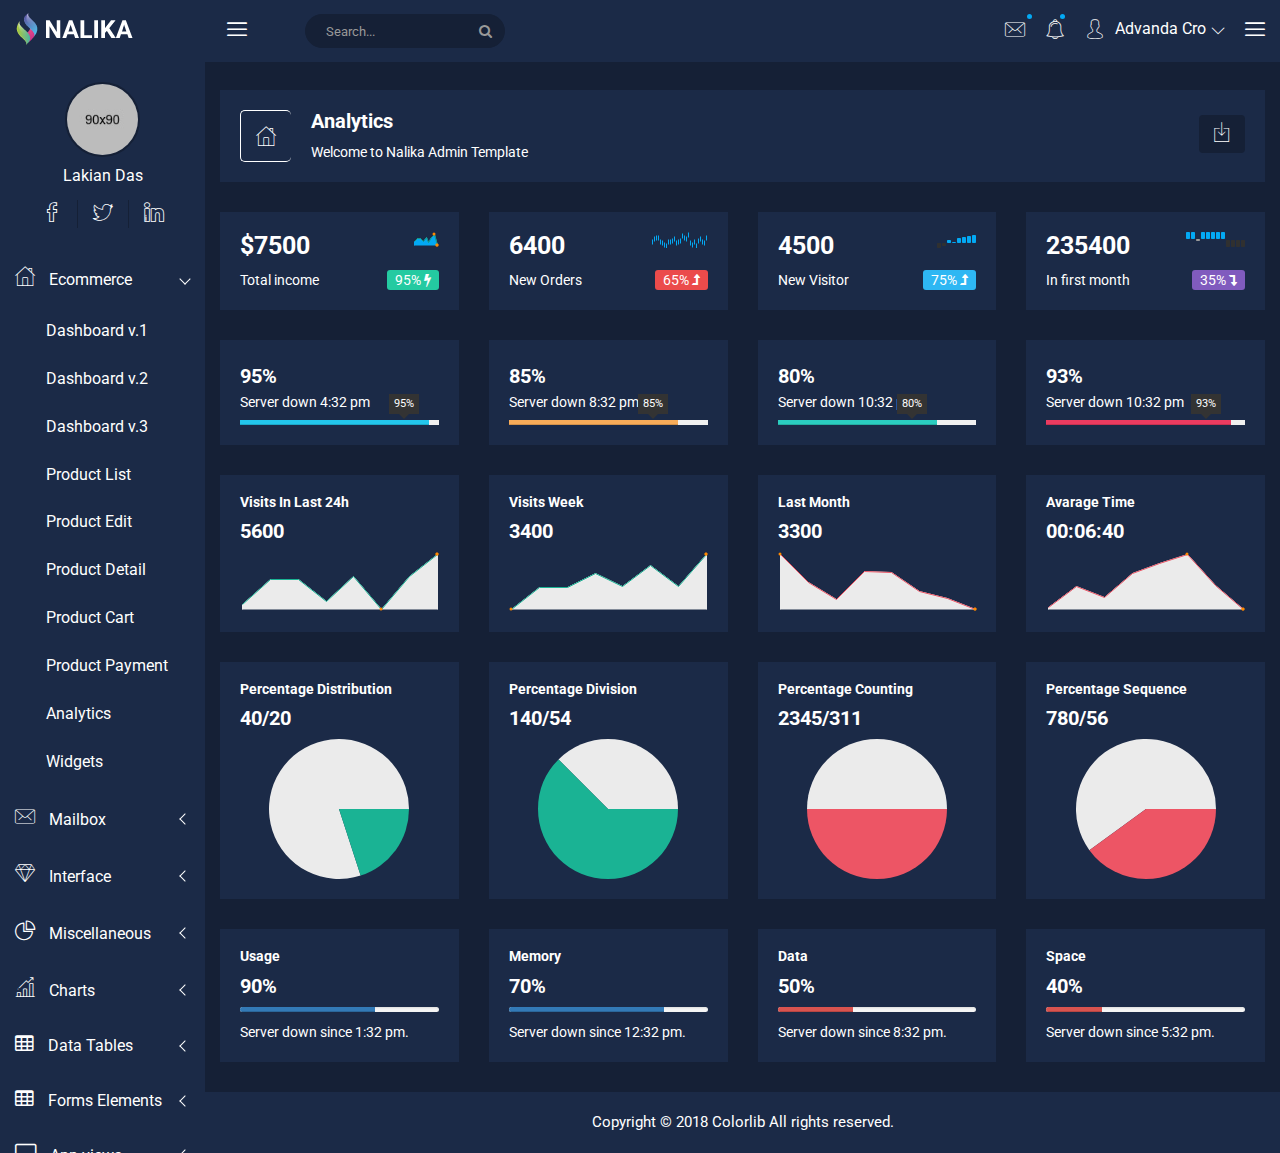
<file: nalika-master/nalika/analytics.html>
<!doctype html>
<html class="no-js" lang="en">

<head>
    <meta charset="utf-8">
    <meta http-equiv="x-ua-compatible" content="ie=edge">
    <title>Analytics | Nalika - Material Admin Template</title>
    <meta name="description" content="">
    <meta name="viewport" content="width=device-width, initial-scale=1">
    <!-- favicon
		============================================ -->
    <link rel="shortcut icon" type="image/x-icon" href="img/favicon.ico">
    <!-- Google Fonts
		============================================ -->
    <link href="https://fonts.googleapis.com/css?family=Roboto:100,300,400,700,900" rel="stylesheet">
    <!-- Bootstrap CSS
		============================================ -->
    <link rel="stylesheet" href="css/bootstrap.min.css">
    <!-- Bootstrap CSS
		============================================ -->
    <link rel="stylesheet" href="css/font-awesome.min.css">
	<!-- nalika Icon CSS
		============================================ -->
    <link rel="stylesheet" href="css/nalika-icon.css">
    <!-- owl.carousel CSS
		============================================ -->
    <link rel="stylesheet" href="css/owl.carousel.css">
    <link rel="stylesheet" href="css/owl.theme.css">
    <link rel="stylesheet" href="css/owl.transitions.css">
    <!-- animate CSS
		============================================ -->
    <link rel="stylesheet" href="css/animate.css">
    <!-- normalize CSS
		============================================ -->
    <link rel="stylesheet" href="css/normalize.css">
    <!-- meanmenu icon CSS
		============================================ -->
    <link rel="stylesheet" href="css/meanmenu.min.css">
    <!-- main CSS
		============================================ -->
    <link rel="stylesheet" href="css/main.css">
    <!-- morrisjs CSS
		============================================ -->
    <link rel="stylesheet" href="css/morrisjs/morris.css">
    <!-- mCustomScrollbar CSS
		============================================ -->
    <link rel="stylesheet" href="css/scrollbar/jquery.mCustomScrollbar.min.css">
    <!-- metisMenu CSS
		============================================ -->
    <link rel="stylesheet" href="css/metisMenu/metisMenu.min.css">
    <link rel="stylesheet" href="css/metisMenu/metisMenu-vertical.css">
    <!-- calendar CSS
		============================================ -->
    <link rel="stylesheet" href="css/calendar/fullcalendar.min.css">
    <link rel="stylesheet" href="css/calendar/fullcalendar.print.min.css">
    <!-- style CSS
		============================================ -->
    <link rel="stylesheet" href="style.css">
    <!-- responsive CSS
		============================================ -->
    <link rel="stylesheet" href="css/responsive.css">
    <!-- modernizr JS
		============================================ -->
    <script src="js/vendor/modernizr-2.8.3.min.js"></script>
</head>

<body>
    <!--[if lt IE 8]>
            <p class="browserupgrade">You are using an <strong>outdated</strong> browser. Please <a href="http://browsehappy.com/">upgrade your browser</a> to improve your experience.</p>
        <![endif]-->

    <div class="left-sidebar-pro">
        <nav id="sidebar" class="">
            <div class="sidebar-header">
                <a href="index.html"><img class="main-logo" src="img/logo/logo.png" alt="" /></a>
                <strong><img src="img/logo/logosn.png" alt="" /></strong>
            </div>
			<div class="nalika-profile">
				<div class="profile-dtl">
					<a href="#"><img src="img/notification/4.jpg" alt="" /></a>
					<h2>Lakian <span class="min-dtn">Das</span></h2>
				</div>
				<div class="profile-social-dtl">
					<ul class="dtl-social">
						<li><a href="#"><i class="icon nalika-facebook"></i></a></li>
						<li><a href="#"><i class="icon nalika-twitter"></i></a></li>
						<li><a href="#"><i class="icon nalika-linkedin"></i></a></li>
					</ul>
				</div>
			</div>
            <div class="left-custom-menu-adp-wrap comment-scrollbar">
                <nav class="sidebar-nav left-sidebar-menu-pro">
                    <ul class="metismenu" id="menu1">
                        <li class="active">
                            <a class="has-arrow" href="index.html">
								   <i class="icon nalika-home icon-wrap"></i>
								   <span class="mini-click-non">Ecommerce</span>
								</a>
                            <ul class="submenu-angle" aria-expanded="true">
                                <li><a title="Dashboard v.1" href="index.html"><span class="mini-sub-pro">Dashboard v.1</span></a></li>
                                <li><a title="Dashboard v.2" href="index-1.html"><span class="mini-sub-pro">Dashboard v.2</span></a></li>
                                <li><a title="Dashboard v.3" href="index-2.html"><span class="mini-sub-pro">Dashboard v.3</span></a></li>
                                <li><a title="Product List" href="product-list.html"><span class="mini-sub-pro">Product List</span></a></li>
                                <li><a title="Product Edit" href="product-edit.html"><span class="mini-sub-pro">Product Edit</span></a></li>
                                <li><a title="Product Detail" href="product-detail.html"><span class="mini-sub-pro">Product Detail</span></a></li>
                                <li><a title="Product Cart" href="product-cart.html"><span class="mini-sub-pro">Product Cart</span></a></li>
                                <li><a title="Product Payment" href="product-payment.html"><span class="mini-sub-pro">Product Payment</span></a></li>
                                <li><a title="Analytics" href="analytics.html"><span class="mini-sub-pro">Analytics</span></a></li>
                                <li><a title="Widgets" href="widgets.html"><span class="mini-sub-pro">Widgets</span></a></li>
                            </ul>
                        </li>
                        <li>
                            <a class="has-arrow" href="mailbox.html" aria-expanded="false"><i class="icon nalika-mail icon-wrap"></i> <span class="mini-click-non">Mailbox</span></a>
                            <ul class="submenu-angle" aria-expanded="false">
                                <li><a title="Inbox" href="mailbox.html"><span class="mini-sub-pro">Inbox</span></a></li>
                                <li><a title="View Mail" href="mailbox-view.html"><span class="mini-sub-pro">View Mail</span></a></li>
                                <li><a title="Compose Mail" href="mailbox-compose.html"><span class="mini-sub-pro">Compose Mail</span></a></li>
                            </ul>
                        </li>
                        <li>
                            <a class="has-arrow" href="mailbox.html" aria-expanded="false"><i class="icon nalika-diamond icon-wrap"></i> <span class="mini-click-non">Interface</span></a>
                            <ul class="submenu-angle" aria-expanded="false">
                                <li><a title="Google Map" href="google-map.html"><span class="mini-sub-pro">Google Map</span></a></li>
                                <li><a title="Data Maps" href="data-maps.html"><span class="mini-sub-pro">Data Maps</span></a></li>
                                <li><a title="Pdf Viewer" href="pdf-viewer.html"><span class="mini-sub-pro">Pdf Viewer</span></a></li>
                                <li><a title="X-Editable" href="x-editable.html"><span class="mini-sub-pro">X-Editable</span></a></li>
                                <li><a title="Code Editor" href="code-editor.html"><span class="mini-sub-pro">Code Editor</span></a></li>
                                <li><a title="Tree View" href="tree-view.html"><span class="mini-sub-pro">Tree View</span></a></li>
                                <li><a title="Preloader" href="preloader.html"><span class="mini-sub-pro">Preloader</span></a></li>
                                <li><a title="Images Cropper" href="images-cropper.html"><span class="mini-sub-pro">Images Cropper</span></a></li>
                            </ul>
                        </li>
                        <li>
                            <a class="has-arrow" href="mailbox.html" aria-expanded="false"><i class="icon nalika-pie-chart icon-wrap"></i> <span class="mini-click-non">Miscellaneous</span></a>
                            <ul class="submenu-angle" aria-expanded="false">
                                <li><a title="File Manager" href="file-manager.html"><span class="mini-sub-pro">File Manager</span></a></li>
                                <li><a title="Blog" href="blog.html"><span class="mini-sub-pro">Blog</span></a></li>
                                <li><a title="Blog Details" href="blog-details.html"><span class="mini-sub-pro">Blog Details</span></a></li>
                                <li><a title="404 Page" href="404.html"><span class="mini-sub-pro">404 Page</span></a></li>
                                <li><a title="500 Page" href="500.html"><span class="mini-sub-pro">500 Page</span></a></li>
                            </ul>
                        </li>
                        <li>
                            <a class="has-arrow" href="mailbox.html" aria-expanded="false"><i class="icon nalika-bar-chart icon-wrap"></i> <span class="mini-click-non">Charts</span></a>
                            <ul class="submenu-angle" aria-expanded="false">
                                <li><a title="Bar Charts" href="bar-charts.html"><span class="mini-sub-pro">Bar Charts</span></a></li>
                                <li><a title="Line Charts" href="line-charts.html"><span class="mini-sub-pro">Line Charts</span></a></li>
                                <li><a title="Area Charts" href="area-charts.html"><span class="mini-sub-pro">Area Charts</span></a></li>
                                <li><a title="Rounded Charts" href="rounded-chart.html"><span class="mini-sub-pro">Rounded Charts</span></a></li>
                                <li><a title="C3 Charts" href="c3.html"><span class="mini-sub-pro">C3 Charts</span></a></li>
                                <li><a title="Sparkline Charts" href="sparkline.html"><span class="mini-sub-pro">Sparkline Charts</span></a></li>
                                <li><a title="Peity Charts" href="peity.html"><span class="mini-sub-pro">Peity Charts</span></a></li>
                            </ul>
                        </li>
                        <li>
                            <a class="has-arrow" href="mailbox.html" aria-expanded="false"><i class="fa big-icon fa-table icon-wrap"></i> <span class="mini-click-non">Data Tables</span></a>
                            <ul class="submenu-angle" aria-expanded="false">
                                <li><a title="Peity Charts" href="static-table.html"><span class="mini-sub-pro">Static Table</span></a></li>
                                <li><a title="Data Table" href="data-table.html"><span class="mini-sub-pro">Data Table</span></a></li>
                            </ul>
                        </li>
                        <li>
                            <a class="has-arrow" href="mailbox.html" aria-expanded="false"><i class="fa big-icon fa-table icon-wrap"></i> <span class="mini-click-non">Forms Elements</span></a>
                            <ul class="submenu-angle" aria-expanded="false">
                                <li><a title="Basic Form Elements" href="basic-form-element.html"><span class="mini-sub-pro">Bc Form Elements</span></a></li>
                                <li><a title="Advance Form Elements" href="advance-form-element.html"><span class="mini-sub-pro">Ad Form Elements</span></a></li>
                                <li><a title="Password Meter" href="password-meter.html"><span class="mini-sub-pro">Password Meter</span></a></li>
                                <li><a title="Multi Upload" href="multi-upload.html"><span class="mini-sub-pro">Multi Upload</span></a></li>
                                <li><a title="Text Editor" href="tinymc.html"><span class="mini-sub-pro">Text Editor</span></a></li>
                                <li><a title="Dual List Box" href="dual-list-box.html"><span class="mini-sub-pro">Dual List Box</span></a></li>
                            </ul>
                        </li>
                        <li>
                            <a class="has-arrow" href="mailbox.html" aria-expanded="false"><i class="fa big-icon fa-desktop icon-wrap"></i> <span class="mini-click-non">App views</span></a>
                            <ul class="submenu-angle" aria-expanded="false">
                                <li><a title="Notifications" href="notifications.html"><span class="mini-sub-pro">Notifications</span></a></li>
                                <li><a title="Alerts" href="alerts.html"><span class="mini-sub-pro">Alerts</span></a></li>
                                <li><a title="Modals" href="modals.html"><span class="mini-sub-pro">Modals</span></a></li>
                                <li><a title="Buttons" href="buttons.html"><span class="mini-sub-pro">Buttons</span></a></li>
                                <li><a title="Tabs" href="tabs.html"><span class="mini-sub-pro">Tabs</span></a></li>
                                <li><a title="Accordion" href="accordion.html"><span class="mini-sub-pro">Accordion</span></a></li>
                            </ul>
                        </li>
                        <li>
                            <a class="has-arrow" href="#" aria-expanded="false"><i class="fa big-icon fa-files-o icon-wrap"></i> <span class="mini-click-non">Pages</span></a>
                            <ul class="submenu-angle" aria-expanded="false">
                                <li><a title="Login" href="login.html"><span class="mini-sub-pro">Login</span></a></li>
                                <li><a title="Register" href="register.html"><span class="mini-sub-pro">Register</span></a></li>
                                <li><a title="Lock" href="lock.html"><span class="mini-sub-pro">Lock</span></a></li>
                                <li><a title="Password Recovery" href="password-recovery.html"><span class="mini-sub-pro">Password Recovery</span></a></li>
                            </ul>
                        </li>
                    </ul>
                </nav>
            </div>
        </nav>
    </div>
    <!-- Start Welcome area -->
    <div class="all-content-wrapper">
        <div class="container-fluid">
            <div class="row">
                <div class="col-lg-12 col-md-12 col-sm-12 col-xs-12">
                    <div class="logo-pro">
                        <a href="index.html"><img class="main-logo" src="img/logo/logo.png" alt="" /></a>
                    </div>
                </div>
            </div>
        </div>
        <div class="header-advance-area">
            <div class="header-top-area">
                <div class="container-fluid">
                    <div class="row">
                        <div class="col-lg-12 col-md-12 col-sm-12 col-xs-12">
                            <div class="header-top-wraper">
                                <div class="row">
                                    <div class="col-lg-1 col-md-0 col-sm-1 col-xs-12">
                                        <div class="menu-switcher-pro">
                                            <button type="button" id="sidebarCollapse" class="btn bar-button-pro header-drl-controller-btn btn-info navbar-btn">
													<i class="icon nalika-menu-task"></i>
												</button>
                                        </div>
                                    </div>
                                    <div class="col-lg-6 col-md-7 col-sm-6 col-xs-12">
                                        <div class="header-top-menu tabl-d-n">
                                            <div class="breadcome-heading">
												<form role="search" class="">
													<input type="text" placeholder="Search..." class="form-control">
													<a href=""><i class="fa fa-search"></i></a>
												</form>
											</div>
                                        </div>
                                    </div>
                                    <div class="col-lg-5 col-md-5 col-sm-12 col-xs-12">
                                        <div class="header-right-info">
                                            <ul class="nav navbar-nav mai-top-nav header-right-menu">
                                                <li class="nav-item dropdown">
                                                    <a href="#" data-toggle="dropdown" role="button" aria-expanded="false" class="nav-link dropdown-toggle"><i class="icon nalika-mail" aria-hidden="true"></i><span class="indicator-ms"></span></a>
                                                    <div role="menu" class="author-message-top dropdown-menu animated zoomIn">
                                                        <div class="message-single-top">
                                                            <h1>Message</h1>
                                                        </div>
                                                        <ul class="message-menu">
                                                            <li>
                                                                <a href="#">
                                                                    <div class="message-img">
                                                                        <img src="img/contact/1.jpg" alt="">
                                                                    </div>
                                                                    <div class="message-content">
                                                                        <span class="message-date">16 Sept</span>
                                                                        <h2>Advanda Cro</h2>
                                                                        <p>Please done this project as soon possible.</p>
                                                                    </div>
                                                                </a>
                                                            </li>
                                                            <li>
                                                                <a href="#">
                                                                    <div class="message-img">
                                                                        <img src="img/contact/4.jpg" alt="">
                                                                    </div>
                                                                    <div class="message-content">
                                                                        <span class="message-date">16 Sept</span>
                                                                        <h2>Sulaiman din</h2>
                                                                        <p>Please done this project as soon possible.</p>
                                                                    </div>
                                                                </a>
                                                            </li>
                                                            <li>
                                                                <a href="#">
                                                                    <div class="message-img">
                                                                        <img src="img/contact/3.jpg" alt="">
                                                                    </div>
                                                                    <div class="message-content">
                                                                        <span class="message-date">16 Sept</span>
                                                                        <h2>Victor Jara</h2>
                                                                        <p>Please done this project as soon possible.</p>
                                                                    </div>
                                                                </a>
                                                            </li>
                                                            <li>
                                                                <a href="#">
                                                                    <div class="message-img">
                                                                        <img src="img/contact/2.jpg" alt="">
                                                                    </div>
                                                                    <div class="message-content">
                                                                        <span class="message-date">16 Sept</span>
                                                                        <h2>Victor Jara</h2>
                                                                        <p>Please done this project as soon possible.</p>
                                                                    </div>
                                                                </a>
                                                            </li>
                                                        </ul>
                                                        <div class="message-view">
                                                            <a href="#">View All Messages</a>
                                                        </div>
                                                    </div>
                                                </li>
                                                <li class="nav-item"><a href="#" data-toggle="dropdown" role="button" aria-expanded="false" class="nav-link dropdown-toggle"><i class="icon nalika-alarm" aria-hidden="true"></i><span class="indicator-nt"></span></a>
                                                    <div role="menu" class="notification-author dropdown-menu animated zoomIn">
                                                        <div class="notification-single-top">
                                                            <h1>Notifications</h1>
                                                        </div>
                                                        <ul class="notification-menu">
                                                            <li>
                                                                <a href="#">
                                                                    <div class="notification-icon">
                                                                        <i class="icon nalika-tick" aria-hidden="true"></i>
                                                                    </div>
                                                                    <div class="notification-content">
                                                                        <span class="notification-date">16 Sept</span>
                                                                        <h2>Advanda Cro</h2>
                                                                        <p>Please done this project as soon possible.</p>
                                                                    </div>
                                                                </a>
                                                            </li>
                                                            <li>
                                                                <a href="#">
                                                                    <div class="notification-icon">
                                                                        <i class="icon nalika-cloud" aria-hidden="true"></i>
                                                                    </div>
                                                                    <div class="notification-content">
                                                                        <span class="notification-date">16 Sept</span>
                                                                        <h2>Sulaiman din</h2>
                                                                        <p>Please done this project as soon possible.</p>
                                                                    </div>
                                                                </a>
                                                            </li>
                                                            <li>
                                                                <a href="#">
                                                                    <div class="notification-icon">
                                                                        <i class="icon nalika-folder" aria-hidden="true"></i>
                                                                    </div>
                                                                    <div class="notification-content">
                                                                        <span class="notification-date">16 Sept</span>
                                                                        <h2>Victor Jara</h2>
                                                                        <p>Please done this project as soon possible.</p>
                                                                    </div>
                                                                </a>
                                                            </li>
                                                            <li>
                                                                <a href="#">
                                                                    <div class="notification-icon">
                                                                        <i class="icon nalika-bar-chart" aria-hidden="true"></i>
                                                                    </div>
                                                                    <div class="notification-content">
                                                                        <span class="notification-date">16 Sept</span>
                                                                        <h2>Victor Jara</h2>
                                                                        <p>Please done this project as soon possible.</p>
                                                                    </div>
                                                                </a>
                                                            </li>
                                                        </ul>
                                                        <div class="notification-view">
                                                            <a href="#">View All Notification</a>
                                                        </div>
                                                    </div>
                                                </li>
                                                <li class="nav-item">
                                                    <a href="#" data-toggle="dropdown" role="button" aria-expanded="false" class="nav-link dropdown-toggle">
															<i class="icon nalika-user" aria-hidden="true"></i>
															<span class="admin-name">Advanda Cro</span>
															<i class="icon nalika-down-arrow nalika-angle-dw"></i>
														</a>
                                                    <ul role="menu" class="dropdown-header-top author-log dropdown-menu animated zoomIn">
                                                        <li><a href="register.html"><span class="icon nalika-home author-log-ic"></span>Register</a>
                                                        </li>
                                                        <li><a href="#"><span class="icon nalika-user author-log-ic"></span>My Profile</a>
                                                        </li>
                                                        <li><a href="lock.html"><span class="icon nalika-diamond author-log-ic"></span> Lock</a>
                                                        </li>
                                                        <li><a href="#"><span class="icon nalika-settings author-log-ic"></span>Settings</a>
                                                        </li>
                                                        <li><a href="login.html"><span class="icon nalika-unlocked author-log-ic"></span>Log Out</a>
                                                        </li>
                                                    </ul>
                                                </li>
                                                <li class="nav-item nav-setting-open"><a href="#" data-toggle="dropdown" role="button" aria-expanded="false" class="nav-link dropdown-toggle"><i class="icon nalika-menu-task"></i></a>

                                                    <div role="menu" class="admintab-wrap menu-setting-wrap menu-setting-wrap-bg dropdown-menu animated zoomIn">
                                                        <ul class="nav nav-tabs custon-set-tab">
                                                            <li class="active"><a data-toggle="tab" href="#Notes">News</a>
                                                            </li>
                                                            <li><a data-toggle="tab" href="#Projects">Activity</a>
                                                            </li>
                                                            <li><a data-toggle="tab" href="#Settings">Settings</a>
                                                            </li>
                                                        </ul>

                                                        <div class="tab-content custom-bdr-nt">
                                                            <div id="Notes" class="tab-pane fade in active">
                                                                <div class="notes-area-wrap">
                                                                    <div class="note-heading-indicate">
                                                                        <h2><i class="icon nalika-chat"></i> Latest News</h2>
                                                                        <p>You have 10 New News.</p>
                                                                    </div>
                                                                    <div class="notes-list-area notes-menu-scrollbar">
                                                                        <ul class="notes-menu-list">
                                                                            <li>
                                                                                <a href="#">
                                                                                    <div class="notes-list-flow">
                                                                                        <div class="notes-img">
                                                                                            <img src="img/contact/4.jpg" alt="" />
                                                                                        </div>
                                                                                        <div class="notes-content">
                                                                                            <p> The point of using Lorem Ipsum is that it has a more-or-less normal.</p>
                                                                                            <span>Yesterday 2:45 pm</span>
                                                                                        </div>
                                                                                    </div>
                                                                                </a>
                                                                            </li>
                                                                            <li>
                                                                                <a href="#">
                                                                                    <div class="notes-list-flow">
                                                                                        <div class="notes-img">
                                                                                            <img src="img/contact/1.jpg" alt="" />
                                                                                        </div>
                                                                                        <div class="notes-content">
                                                                                            <p> The point of using Lorem Ipsum is that it has a more-or-less normal.</p>
                                                                                            <span>Yesterday 2:45 pm</span>
                                                                                        </div>
                                                                                    </div>
                                                                                </a>
                                                                            </li>
                                                                            <li>
                                                                                <a href="#">
                                                                                    <div class="notes-list-flow">
                                                                                        <div class="notes-img">
                                                                                            <img src="img/contact/2.jpg" alt="" />
                                                                                        </div>
                                                                                        <div class="notes-content">
                                                                                            <p> The point of using Lorem Ipsum is that it has a more-or-less normal.</p>
                                                                                            <span>Yesterday 2:45 pm</span>
                                                                                        </div>
                                                                                    </div>
                                                                                </a>
                                                                            </li>
                                                                            <li>
                                                                                <a href="#">
                                                                                    <div class="notes-list-flow">
                                                                                        <div class="notes-img">
                                                                                            <img src="img/contact/3.jpg" alt="" />
                                                                                        </div>
                                                                                        <div class="notes-content">
                                                                                            <p> The point of using Lorem Ipsum is that it has a more-or-less normal.</p>
                                                                                            <span>Yesterday 2:45 pm</span>
                                                                                        </div>
                                                                                    </div>
                                                                                </a>
                                                                            </li>
                                                                            <li>
                                                                                <a href="#">
                                                                                    <div class="notes-list-flow">
                                                                                        <div class="notes-img">
                                                                                            <img src="img/contact/4.jpg" alt="" />
                                                                                        </div>
                                                                                        <div class="notes-content">
                                                                                            <p> The point of using Lorem Ipsum is that it has a more-or-less normal.</p>
                                                                                            <span>Yesterday 2:45 pm</span>
                                                                                        </div>
                                                                                    </div>
                                                                                </a>
                                                                            </li>
                                                                            <li>
                                                                                <a href="#">
                                                                                    <div class="notes-list-flow">
                                                                                        <div class="notes-img">
                                                                                            <img src="img/contact/1.jpg" alt="" />
                                                                                        </div>
                                                                                        <div class="notes-content">
                                                                                            <p> The point of using Lorem Ipsum is that it has a more-or-less normal.</p>
                                                                                            <span>Yesterday 2:45 pm</span>
                                                                                        </div>
                                                                                    </div>
                                                                                </a>
                                                                            </li>
                                                                            <li>
                                                                                <a href="#">
                                                                                    <div class="notes-list-flow">
                                                                                        <div class="notes-img">
                                                                                            <img src="img/contact/2.jpg" alt="" />
                                                                                        </div>
                                                                                        <div class="notes-content">
                                                                                            <p> The point of using Lorem Ipsum is that it has a more-or-less normal.</p>
                                                                                            <span>Yesterday 2:45 pm</span>
                                                                                        </div>
                                                                                    </div>
                                                                                </a>
                                                                            </li>
                                                                            <li>
                                                                                <a href="#">
                                                                                    <div class="notes-list-flow">
                                                                                        <div class="notes-img">
                                                                                            <img src="img/contact/1.jpg" alt="" />
                                                                                        </div>
                                                                                        <div class="notes-content">
                                                                                            <p> The point of using Lorem Ipsum is that it has a more-or-less normal.</p>
                                                                                            <span>Yesterday 2:45 pm</span>
                                                                                        </div>
                                                                                    </div>
                                                                                </a>
                                                                            </li>
                                                                            <li>
                                                                                <a href="#">
                                                                                    <div class="notes-list-flow">
                                                                                        <div class="notes-img">
                                                                                            <img src="img/contact/2.jpg" alt="" />
                                                                                        </div>
                                                                                        <div class="notes-content">
                                                                                            <p> The point of using Lorem Ipsum is that it has a more-or-less normal.</p>
                                                                                            <span>Yesterday 2:45 pm</span>
                                                                                        </div>
                                                                                    </div>
                                                                                </a>
                                                                            </li>
                                                                            <li>
                                                                                <a href="#">
                                                                                    <div class="notes-list-flow">
                                                                                        <div class="notes-img">
                                                                                            <img src="img/contact/3.jpg" alt="" />
                                                                                        </div>
                                                                                        <div class="notes-content">
                                                                                            <p> The point of using Lorem Ipsum is that it has a more-or-less normal.</p>
                                                                                            <span>Yesterday 2:45 pm</span>
                                                                                        </div>
                                                                                    </div>
                                                                                </a>
                                                                            </li>
                                                                        </ul>
                                                                    </div>
                                                                </div>
                                                            </div>
                                                            <div id="Projects" class="tab-pane fade">
                                                                <div class="projects-settings-wrap">
                                                                    <div class="note-heading-indicate">
                                                                        <h2><i class="icon nalika-happiness"></i> Recent Activity</h2>
                                                                        <p> You have 20 Recent Activity.</p>
                                                                    </div>
                                                                    <div class="project-st-list-area project-st-menu-scrollbar">
                                                                        <ul class="projects-st-menu-list">
                                                                            <li>
                                                                                <a href="#">
                                                                                    <div class="project-list-flow">
                                                                                        <div class="projects-st-heading">
                                                                                            <h2>New User Registered</h2>
                                                                                            <p> The point of using Lorem Ipsum is that it has a more or less normal.</p>
                                                                                            <span class="project-st-time">1 hours ago</span>
                                                                                        </div>
                                                                                    </div>
                                                                                </a>
                                                                            </li>
                                                                            <li>
                                                                                <a href="#">
                                                                                    <div class="project-list-flow">
                                                                                        <div class="projects-st-heading">
                                                                                            <h2>New Order Received</h2>
                                                                                            <p> The point of using Lorem Ipsum is that it has a more or less normal.</p>
                                                                                            <span class="project-st-time">2 hours ago</span>
                                                                                        </div>
                                                                                    </div>
                                                                                </a>
                                                                            </li>
                                                                            <li>
                                                                                <a href="#">
                                                                                    <div class="project-list-flow">
                                                                                        <div class="projects-st-heading">
                                                                                            <h2>New Order Received</h2>
                                                                                            <p> The point of using Lorem Ipsum is that it has a more or less normal.</p>
                                                                                            <span class="project-st-time">3 hours ago</span>
                                                                                        </div>
                                                                                    </div>
                                                                                </a>
                                                                            </li>
                                                                            <li>
                                                                                <a href="#">
                                                                                    <div class="project-list-flow">
                                                                                        <div class="projects-st-heading">
                                                                                            <h2>New Order Received</h2>
                                                                                            <p> The point of using Lorem Ipsum is that it has a more or less normal.</p>
                                                                                            <span class="project-st-time">4 hours ago</span>
                                                                                        </div>
                                                                                    </div>
                                                                                </a>
                                                                            </li>
                                                                            <li>
                                                                                <a href="#">
                                                                                    <div class="project-list-flow">
                                                                                        <div class="projects-st-heading">
                                                                                            <h2>New User Registered</h2>
                                                                                            <p> The point of using Lorem Ipsum is that it has a more or less normal.</p>
                                                                                            <span class="project-st-time">5 hours ago</span>
                                                                                        </div>
                                                                                    </div>
                                                                                </a>
                                                                            </li>
                                                                            <li>
                                                                                <a href="#">
                                                                                    <div class="project-list-flow">
                                                                                        <div class="projects-st-heading">
                                                                                            <h2>New Order</h2>
                                                                                            <p> The point of using Lorem Ipsum is that it has a more or less normal.</p>
                                                                                            <span class="project-st-time">6 hours ago</span>
                                                                                        </div>
                                                                                    </div>
                                                                                </a>
                                                                            </li>
                                                                            <li>
                                                                                <a href="#">
                                                                                    <div class="project-list-flow">
                                                                                        <div class="projects-st-heading">
                                                                                            <h2>New User</h2>
                                                                                            <p> The point of using Lorem Ipsum is that it has a more or less normal.</p>
                                                                                            <span class="project-st-time">7 hours ago</span>
                                                                                        </div>
                                                                                    </div>
                                                                                </a>
                                                                            </li>
                                                                            <li>
                                                                                <a href="#">
                                                                                    <div class="project-list-flow">
                                                                                        <div class="projects-st-heading">
                                                                                            <h2>New Order</h2>
                                                                                            <p> The point of using Lorem Ipsum is that it has a more or less normal.</p>
                                                                                            <span class="project-st-time">9 hours ago</span>
                                                                                        </div>
                                                                                    </div>
                                                                                </a>
                                                                            </li>
                                                                        </ul>
                                                                    </div>
                                                                </div>
                                                            </div>
                                                            <div id="Settings" class="tab-pane fade">
                                                                <div class="setting-panel-area">
                                                                    <div class="note-heading-indicate">
                                                                        <h2><i class="icon nalika-gear"></i> Settings Panel</h2>
                                                                        <p> You have 20 Settings. 5 not completed.</p>
                                                                    </div>
                                                                    <ul class="setting-panel-list">
                                                                        <li>
                                                                            <div class="checkbox-setting-pro">
                                                                                <div class="checkbox-title-pro">
                                                                                    <h2>Show notifications</h2>
                                                                                    <div class="ts-custom-check">
                                                                                        <div class="onoffswitch">
                                                                                            <input type="checkbox" name="collapsemenu" class="onoffswitch-checkbox" id="example">
                                                                                            <label class="onoffswitch-label" for="example">
																									<span class="onoffswitch-inner"></span>
																									<span class="onoffswitch-switch"></span>
																								</label>
                                                                                        </div>
                                                                                    </div>
                                                                                </div>
                                                                            </div>
                                                                        </li>
                                                                        <li>
                                                                            <div class="checkbox-setting-pro">
                                                                                <div class="checkbox-title-pro">
                                                                                    <h2>Disable Chat</h2>
                                                                                    <div class="ts-custom-check">
                                                                                        <div class="onoffswitch">
                                                                                            <input type="checkbox" name="collapsemenu" class="onoffswitch-checkbox" id="example3">
                                                                                            <label class="onoffswitch-label" for="example3">
																									<span class="onoffswitch-inner"></span>
																									<span class="onoffswitch-switch"></span>
																								</label>
                                                                                        </div>
                                                                                    </div>
                                                                                </div>
                                                                            </div>
                                                                        </li>
                                                                        <li>
                                                                            <div class="checkbox-setting-pro">
                                                                                <div class="checkbox-title-pro">
                                                                                    <h2>Enable history</h2>
                                                                                    <div class="ts-custom-check">
                                                                                        <div class="onoffswitch">
                                                                                            <input type="checkbox" name="collapsemenu" class="onoffswitch-checkbox" id="example4">
                                                                                            <label class="onoffswitch-label" for="example4">
																									<span class="onoffswitch-inner"></span>
																									<span class="onoffswitch-switch"></span>
																								</label>
                                                                                        </div>
                                                                                    </div>
                                                                                </div>
                                                                            </div>
                                                                        </li>
                                                                        <li>
                                                                            <div class="checkbox-setting-pro">
                                                                                <div class="checkbox-title-pro">
                                                                                    <h2>Show charts</h2>
                                                                                    <div class="ts-custom-check">
                                                                                        <div class="onoffswitch">
                                                                                            <input type="checkbox" name="collapsemenu" class="onoffswitch-checkbox" id="example7">
                                                                                            <label class="onoffswitch-label" for="example7">
																									<span class="onoffswitch-inner"></span>
																									<span class="onoffswitch-switch"></span>
																								</label>
                                                                                        </div>
                                                                                    </div>
                                                                                </div>
                                                                            </div>
                                                                        </li>
                                                                        <li>
                                                                            <div class="checkbox-setting-pro">
                                                                                <div class="checkbox-title-pro">
                                                                                    <h2>Update everyday</h2>
                                                                                    <div class="ts-custom-check">
                                                                                        <div class="onoffswitch">
                                                                                            <input type="checkbox" name="collapsemenu" checked="" class="onoffswitch-checkbox" id="example2">
                                                                                            <label class="onoffswitch-label" for="example2">
																									<span class="onoffswitch-inner"></span>
																									<span class="onoffswitch-switch"></span>
																								</label>
                                                                                        </div>
                                                                                    </div>
                                                                                </div>
                                                                            </div>
                                                                        </li>
                                                                        <li>
                                                                            <div class="checkbox-setting-pro">
                                                                                <div class="checkbox-title-pro">
                                                                                    <h2>Global search</h2>
                                                                                    <div class="ts-custom-check">
                                                                                        <div class="onoffswitch">
                                                                                            <input type="checkbox" name="collapsemenu" checked="" class="onoffswitch-checkbox" id="example6">
                                                                                            <label class="onoffswitch-label" for="example6">
																									<span class="onoffswitch-inner"></span>
																									<span class="onoffswitch-switch"></span>
																								</label>
                                                                                        </div>
                                                                                    </div>
                                                                                </div>
                                                                            </div>
                                                                        </li>
                                                                        <li>
                                                                            <div class="checkbox-setting-pro">
                                                                                <div class="checkbox-title-pro">
                                                                                    <h2>Offline users</h2>
                                                                                    <div class="ts-custom-check">
                                                                                        <div class="onoffswitch">
                                                                                            <input type="checkbox" name="collapsemenu" checked="" class="onoffswitch-checkbox" id="example5">
                                                                                            <label class="onoffswitch-label" for="example5">
																									<span class="onoffswitch-inner"></span>
																									<span class="onoffswitch-switch"></span>
																								</label>
                                                                                        </div>
                                                                                    </div>
                                                                                </div>
                                                                            </div>
                                                                        </li>
                                                                    </ul>

                                                                </div>
                                                            </div>
                                                        </div>
                                                    </div>
                                                </li>
                                            </ul>
                                        </div>
                                    </div>
                                </div>
                            </div>
                        </div>
                    </div>
                </div>
            </div>
            <!-- Mobile Menu start -->
            <div class="mobile-menu-area">
                <div class="container">
                    <div class="row">
                        <div class="col-lg-12 col-md-12 col-sm-12 col-xs-12">
                            <div class="mobile-menu">
                                <nav id="dropdown">
                                    <ul class="mobile-menu-nav">
                                        <li><a data-toggle="collapse" data-target="#Charts" href="#">Home <span class="admin-project-icon nalika-icon nalika-down-arrow"></span></a>
                                            <ul class="collapse dropdown-header-top">
                                                <li><a href="index.html">Dashboard v.1</a></li>
                                                <li><a href="index-1.html">Dashboard v.2</a></li>
                                                <li><a href="index-3.html">Dashboard v.3</a></li>
                                                <li><a href="product-list.html">Product List</a></li>
                                                <li><a href="product-edit.html">Product Edit</a></li>
                                                <li><a href="product-detail.html">Product Detail</a></li>
                                                <li><a href="product-cart.html">Product Cart</a></li>
                                                <li><a href="product-payment.html">Product Payment</a></li>
                                                <li><a href="analytics.html">Analytics</a></li>
                                                <li><a href="widgets.html">Widgets</a></li>
                                            </ul>
                                        </li>
                                        <li><a data-toggle="collapse" data-target="#demo" href="#">Mailbox <span class="admin-project-icon nalika-icon nalika-down-arrow"></span></a>
                                            <ul id="demo" class="collapse dropdown-header-top">
                                                <li><a href="mailbox.html">Inbox</a>
                                                </li>
                                                <li><a href="mailbox-view.html">View Mail</a>
                                                </li>
                                                <li><a href="mailbox-compose.html">Compose Mail</a>
                                                </li>
                                            </ul>
                                        </li>
                                        <li><a data-toggle="collapse" data-target="#others" href="#">Miscellaneous <span class="admin-project-icon nalika-icon nalika-down-arrow"></span></a>
                                            <ul id="others" class="collapse dropdown-header-top">
                                                <li><a href="file-manager.html">File Manager</a></li>
                                                <li><a href="contacts.html">Contacts Client</a></li>
                                                <li><a href="projects.html">Project</a></li>
                                                <li><a href="project-details.html">Project Details</a></li>
                                                <li><a href="blog.html">Blog</a></li>
                                                <li><a href="blog-details.html">Blog Details</a></li>
                                                <li><a href="404.html">404 Page</a></li>
                                                <li><a href="500.html">500 Page</a></li>
                                            </ul>
                                        </li>
                                        <li><a data-toggle="collapse" data-target="#Miscellaneousmob" href="#">Interface <span class="admin-project-icon nalika-icon nalika-down-arrow"></span></a>
                                            <ul id="Miscellaneousmob" class="collapse dropdown-header-top">
                                                <li><a href="google-map.html">Google Map</a>
                                                </li>
                                                <li><a href="data-maps.html">Data Maps</a>
                                                </li>
                                                <li><a href="pdf-viewer.html">Pdf Viewer</a>
                                                </li>
                                                <li><a href="x-editable.html">X-Editable</a>
                                                </li>
                                                <li><a href="code-editor.html">Code Editor</a>
                                                </li>
                                                <li><a href="tree-view.html">Tree View</a>
                                                </li>
                                                <li><a href="preloader.html">Preloader</a>
                                                </li>
                                                <li><a href="images-cropper.html">Images Cropper</a>
                                                </li>
                                            </ul>
                                        </li>
                                        <li><a data-toggle="collapse" data-target="#Chartsmob" href="#">Charts <span class="admin-project-icon nalika-icon nalika-down-arrow"></span></a>
                                            <ul id="Chartsmob" class="collapse dropdown-header-top">
                                                <li><a href="bar-charts.html">Bar Charts</a>
                                                </li>
                                                <li><a href="line-charts.html">Line Charts</a>
                                                </li>
                                                <li><a href="area-charts.html">Area Charts</a>
                                                </li>
                                                <li><a href="rounded-chart.html">Rounded Charts</a>
                                                </li>
                                                <li><a href="c3.html">C3 Charts</a>
                                                </li>
                                                <li><a href="sparkline.html">Sparkline Charts</a>
                                                </li>
                                                <li><a href="peity.html">Peity Charts</a>
                                                </li>
                                            </ul>
                                        </li>
                                        <li><a data-toggle="collapse" data-target="#Tablesmob" href="#">Tables <span class="admin-project-icon nalika-icon nalika-down-arrow"></span></a>
                                            <ul id="Tablesmob" class="collapse dropdown-header-top">
                                                <li><a href="static-table.html">Static Table</a>
                                                </li>
                                                <li><a href="data-table.html">Data Table</a>
                                                </li>
                                            </ul>
                                        </li>
                                        <li><a data-toggle="collapse" data-target="#formsmob" href="#">Forms <span class="admin-project-icon nalika-icon nalika-down-arrow"></span></a>
                                            <ul id="formsmob" class="collapse dropdown-header-top">
                                                <li><a href="basic-form-element.html">Basic Form Elements</a>
                                                </li>
                                                <li><a href="advance-form-element.html">Advanced Form Elements</a>
                                                </li>
                                                <li><a href="password-meter.html">Password Meter</a>
                                                </li>
                                                <li><a href="multi-upload.html">Multi Upload</a>
                                                </li>
                                                <li><a href="tinymc.html">Text Editor</a>
                                                </li>
                                                <li><a href="dual-list-box.html">Dual List Box</a>
                                                </li>
                                            </ul>
                                        </li>
                                        <li><a data-toggle="collapse" data-target="#Appviewsmob" href="#">App views <span class="admin-project-icon nalika-icon nalika-down-arrow"></span></a>
                                            <ul id="Appviewsmob" class="collapse dropdown-header-top">
                                                <li><a href="basic-form-element.html">Basic Form Elements</a>
                                                </li>
                                                <li><a href="advance-form-element.html">Advanced Form Elements</a>
                                                </li>
                                                <li><a href="password-meter.html">Password Meter</a>
                                                </li>
                                                <li><a href="multi-upload.html">Multi Upload</a>
                                                </li>
                                                <li><a href="tinymc.html">Text Editor</a>
                                                </li>
                                                <li><a href="dual-list-box.html">Dual List Box</a>
                                                </li>
                                            </ul>
                                        </li>
                                        <li><a data-toggle="collapse" data-target="#Pagemob" href="#">Pages <span class="admin-project-icon nalika-icon nalika-down-arrow"></span></a>
                                            <ul id="Pagemob" class="collapse dropdown-header-top">
                                                <li><a href="login.html">Login</a>
                                                </li>
                                                <li><a href="register.html">Register</a>
                                                </li>
                                                <li><a href="lock.html">Lock</a>
                                                </li>
                                                <li><a href="password-recovery.html">Password Recovery</a>
                                                </li>
                                            </ul>
                                        </li>
                                    </ul>
                                </nav>
                            </div>
                        </div>
                    </div>
                </div>
            </div>
            <!-- Mobile Menu end -->
            <div class="breadcome-area">
                <div class="container-fluid">
                    <div class="row">
                        <div class="col-lg-12 col-md-12 col-sm-12 col-xs-12">
							<div class="breadcome-list">
                                <div class="row">
                                    <div class="col-lg-6 col-md-6 col-sm-6 col-xs-6">
                                        <div class="breadcomb-wp">
											<div class="breadcomb-icon">
												<i class="icon nalika-home"></i>
											</div>
											<div class="breadcomb-ctn">
												<h2>Analytics</h2>
												<p>Welcome to Nalika <span class="bread-ntd">Admin Template</span></p>
											</div>
										</div>
                                    </div>
                                    <div class="col-lg-6 col-md-6 col-sm-6 col-xs-6">
                                        <div class="breadcomb-report">
											<button data-toggle="tooltip" data-placement="left" title="Download Report" class="btn"><i class="icon nalika-download"></i></button>
										</div>
                                    </div>
                                </div>
                            </div>
                        </div>
                    </div>
                </div>
            </div>
        </div>
        <!-- Single pro tab start-->
        <!-- income order visit user Start -->
        <div class="income-order-visit-user-area">
            <div class="container-fluid">
                <div class="row">
                    <div class="col-lg-3 col-md-3 col-sm-6 col-xs-12">
                        <div class="income-dashone-total reso-mg-b-30">
                            <div class="income-dashone-pro">
                                <div class="income-rate-total">
                                    <div class="price-nalika-rate">
                                        <h3><span>$</span><span class="counter">7500</span></h3>
                                    </div>
                                    <div class="price-graph">
                                        <span id="sparkline1"></span>
                                    </div>
                                </div>
                                <div class="income-range">
                                    <p>Total income</p>
                                    <span class="income-percentange bg-green"><span class="counter">95</span>% <i class="fa fa-bolt"></i>
                                    </span>
                                </div>
                                <div class="clear"></div>
                            </div>
                        </div>
                    </div>
                    <div class="col-lg-3 col-md-3 col-sm-6 col-xs-12">
                        <div class="income-dashone-total reso-mg-b-30">
                            <div class="income-dashone-pro">
                                <div class="income-rate-total">
                                    <div class="price-nalika-rate">
                                        <h3><span class="counter">6400</span></h3>
                                    </div>
                                    <div class="price-graph">
                                        <span id="sparkline6"></span>
                                    </div>
                                </div>
                                <div class="income-range order-cl">
                                    <p>New Orders</p>
                                    <span class="income-percentange bg-red"><span class="counter">65</span>% <i class="fa fa-level-up"></i>
                                    </span>
                                </div>
                                <div class="clear"></div>
                            </div>
                        </div>
                    </div>
                    <div class="col-lg-3 col-md-3 col-sm-6 col-xs-12">
                        <div class="income-dashone-total reso-mg-b-30 res-mg-t-30">
                            <div class="income-dashone-pro">
                                <div class="income-rate-total">
                                    <div class="price-nalika-rate">
                                        <h3><span class="counter">4500</span></h3>
                                    </div>
                                    <div class="price-graph">
                                        <span id="sparkline2"></span>
                                    </div>
                                </div>
                                <div class="income-range visitor-cl">
                                    <p>New Visitor</p>
                                    <span class="income-percentange bg-blue"><span class="counter">75</span>% <i class="fa fa-level-up"></i>
                                    </span>
                                </div>
                                <div class="clear"></div>
                            </div>
                        </div>
                    </div>
                    <div class="col-lg-3 col-md-3 col-sm-6 col-xs-12">
                        <div class="income-dashone-total res-mg-t-30">
                            <div class="income-dashone-pro">
                                <div class="income-rate-total">
                                    <div class="price-nalika-rate">
                                        <h3><span class="counter">235400</span></h3>
                                    </div>
                                    <div class="price-graph">
                                        <span id="sparkline5"></span>
                                    </div>
                                </div>
                                <div class="income-range low-value-cl">
                                    <p>In first month</p>
                                    <span class="income-percentange bg-purple"><span class="counter">35</span>% <i class="fa fa-level-down"></i>
                                    </span>
                                </div>
                                <div class="clear"></div>
                            </div>
                        </div>
                    </div>
                </div>
            </div>
        </div>
        <!-- income order visit user End -->
        <div class="dashtwo-order-area mg-tb-30">
            <div class="container-fluid">
                <div class="row">
                    <div class="col-lg-3 col-md-3 col-sm-6 col-xs-12">
                        <div class="analytics-nalika-wrap ant-res-b-30 reso-mg-b-30">
                            <div class="skill-content-3 analytics-nalika">
                                <div class="skill">
                                    <div class="progress">
                                        <div class="lead-content">
                                            <h3><span class="counter">95</span>%</h3>
                                            <p>Server down 4:32 pm</p>
                                        </div>
                                        <div class="progress-bar wow fadeInLeft" data-progress="95%" style="width: 95%;" data-wow-duration="1.5s" data-wow-delay="1.2s"> <span>95%</span>
                                        </div>
                                    </div>
                                </div>
                            </div>
                        </div>
                    </div>
                    <div class="col-lg-3 col-md-3 col-sm-6 col-xs-12">
                        <div class="analytics-nalika-wrap reso-mg-b-30">
                            <div class="skill-content-3 analytics-nalika analytics-nalika4">
                                <div class="skill">
                                    <div class="progress">
                                        <div class="lead-content">
                                            <h3>85%</h3>
                                            <p>Server down 8:32 pm</p>
                                        </div>
                                        <div class="progress-bar wow fadeInLeft" data-progress="85%" style="width: 85%;" data-wow-duration="1.5s" data-wow-delay="1.2s"><span>85%</span> </div>
                                    </div>
                                </div>
                            </div>
                        </div>
                    </div>
                    <div class="col-lg-3 col-md-3 col-sm-6 col-xs-12">
                        <div class="analytics-nalika-wrap reso-mg-b-30 res-mg-t-30">
                            <div class="skill-content-3 analytics-nalika analytics-nalika3">
                                <div class="skill">
                                    <div class="progress progress-bt">
                                        <div class="lead-content">
                                            <h3>80%</h3>
                                            <p>Server down 10:32 pm</p>
                                        </div>
                                        <div class="progress-bar wow fadeInLeft" data-progress="80%" style="width: 80%;" data-wow-duration="1.5s" data-wow-delay="1.2s"><span>80%</span> </div>
                                    </div>
                                </div>
                            </div>
                        </div>
                    </div>
                    <div class="col-lg-3 col-md-3 col-sm-6 col-xs-12">
                        <div class="analytics-nalika-wrap res-mg-t-30">
                            <div class="skill-content-3 analytics-nalika analytics-nalika2">
                                <div class="skill">
                                    <div class="progress progress-bt">
                                        <div class="lead-content">
                                            <h3>93%</h3>
                                            <p>Server down 10:32 pm</p>
                                        </div>
                                        <div class="progress-bar wow fadeInLeft" data-progress="93%" style="width: 93%;" data-wow-duration="1.5s" data-wow-delay="1.2s"><span>93%</span> </div>
                                    </div>
                                </div>
                            </div>
                        </div>
                    </div>
                </div>
            </div>
        </div>
        <div class="analytics-sparkle-area">
            <div class="container-fluid">
                <div class="row">
                    <div class="col-lg-3 col-md-3 col-sm-6 col-xs-12">
                        <div class="analytics-sparkle-line reso-mg-b-30">
                            <div class="analytics-content">
                                <h5>Visits in last 24h</h5>
                                <h2 class="counter">5600</h2>
                                <div id="sparkline22"></div>
                            </div>
                        </div>
                    </div>
                    <div class="col-lg-3 col-md-3 col-sm-6 col-xs-12">
                        <div class="analytics-sparkle-line reso-mg-b-30">
                            <div class="analytics-content">
                                <h5>Visits week</h5>
                                <h2 class="counter">3400</h2>
                                <div id="sparkline23"></div>
                            </div>
                        </div>
                    </div>
                    <div class="col-lg-3 col-md-3 col-sm-6 col-xs-12">
                        <div class="analytics-sparkle-line reso-mg-b-30 res-mg-t-30">
                            <div class="analytics-content">
                                <h5>Last month</h5>
                                <h2 class="counter">3300</h2>
                                <div id="sparkline24"></div>
                            </div>
                        </div>
                    </div>
                    <div class="col-lg-3 col-md-3 col-sm-6 col-xs-12">
                        <div class="analytics-sparkle-line res-mg-t-30">
                            <div class="analytics-content">
                                <h5>Avarage time</h5>
                                <h2>00:06:40</h2>
                                <div id="sparkline25"></div>
                            </div>
                        </div>
                    </div>
                </div>
            </div>
        </div>
        <div class="analysis-rounded-area mg-tb-30">
            <div class="container-fluid">
                <div class="row">
                    <div class="col-lg-3 col-md-3 col-sm-6 col-xs-12">
                        <div class="analytics-rounded reso-mg-b-30">
                            <div class="analytics-rounded-content">
                                <h5>Percentage distribution</h5>
                                <h2><span class="counter">40</span>/20</h2>
                                <div class="text-center">
                                    <div id="sparkline51"></div>
                                </div>
                            </div>
                        </div>
                    </div>
                    <div class="col-lg-3 col-md-3 col-sm-6 col-xs-12">
                        <div class="analytics-rounded reso-mg-b-30">
                            <div class="analytics-rounded-content">
                                <h5>Percentage division</h5>
                                <h2><span class="counter">140</span>/<span class="counter">54</span></h2>
                                <div class="text-center">
                                    <div id="sparkline52"></div>
                                </div>
                            </div>
                        </div>
                    </div>
                    <div class="col-lg-3 col-md-3 col-sm-6 col-xs-12">
                        <div class="analytics-rounded reso-mg-b-30 res-mg-t-30">
                            <div class="analytics-rounded-content">
                                <h5>Percentage Counting</h5>
                                <h2>2345/311</h2>
                                <div class="text-center">
                                    <div id="sparkline53"></div>
                                </div>
                            </div>
                        </div>
                    </div>
                    <div class="col-lg-3 col-md-3 col-sm-6 col-xs-12">
                        <div class="analytics-rounded res-mg-t-30">
                            <div class="analytics-rounded-content">
                                <h5>Percentage Sequence</h5>
                                <h2>780/56</h2>
                                <div class="text-center">
                                    <div id="sparkline54"></div>
                                </div>
                            </div>
                        </div>
                    </div>
                </div>
            </div>
        </div>
        <div class="analysis-progrebar-area mg-b-30">
            <div class="container-fluid">
                <div class="row">
                    <div class="col-lg-3 col-md-3 col-sm-6 col-xs-12">
                        <div class="analysis-progrebar reso-mg-b-30">
                            <div class="analysis-progrebar-content">
                                <h5>Usage</h5>
                                <h2><span class="counter">90</span>%</h2>
                                <div class="progress progress-mini">
                                    <div style="width: 68%;" class="progress-bar"></div>
                                </div>
                                <div class="m-t-sm small">
                                    <p>Server down since 1:32 pm.</p>
                                </div>
                            </div>
                        </div>
                    </div>
                    <div class="col-lg-3 col-md-3 col-sm-6 col-xs-12">
                        <div class="analysis-progrebar reso-mg-b-30">
                            <div class="analysis-progrebar-content">
                                <h5>Memory</h5>
                                <h2><span class="counter">70</span>%</h2>
                                <div class="progress progress-mini">
                                    <div style="width: 78%;" class="progress-bar"></div>
                                </div>
                                <div class="m-t-sm small">
                                    <p>Server down since 12:32 pm.</p>
                                </div>
                            </div>
                        </div>
                    </div>
                    <div class="col-lg-3 col-md-3 col-sm-6 col-xs-12">
                        <div class="analysis-progrebar reso-mg-b-30 res-mg-t-30">
                            <div class="analysis-progrebar-content">
                                <h5>Data</h5>
                                <h2><span class="counter">50</span>%</h2>
                                <div class="progress progress-mini">
                                    <div style="width: 38%;" class="progress-bar progress-bar-danger"></div>
                                </div>
                                <div class="m-t-sm small">
                                    <p>Server down since 8:32 pm.</p>
                                </div>
                            </div>
                        </div>
                    </div>
                    <div class="col-lg-3 col-md-3 col-sm-6 col-xs-12">
                        <div class="analysis-progrebar res-mg-t-30">
                            <div class="analysis-progrebar-content">
                                <h5>Space</h5>
                                <h2><span class="counter">40</span>%</h2>
                                <div class="progress progress-mini">
                                    <div style="width: 28%;" class="progress-bar progress-bar-danger"></div>
                                </div>
                                <div class="m-t-sm small">
                                    <p>Server down since 5:32 pm.</p>
                                </div>
                            </div>
                        </div>
                    </div>
                </div>
            </div>
        </div>
        <div class="footer-copyright-area">
            <div class="container-fluid">
                <div class="row">
                    <div class="col-lg-12">
                        <div class="footer-copy-right">
                            <p>Copyright © 2018 <a href="https://colorlib.com/wp/templates/">Colorlib</a> All rights reserved.</p>
                        </div>
                    </div>
                </div>
            </div>
        </div>
    </div>

    <!-- jquery
		============================================ -->
    <script src="js/vendor/jquery-1.12.4.min.js"></script>
    <!-- bootstrap JS
		============================================ -->
    <script src="js/bootstrap.min.js"></script>
    <!-- wow JS
		============================================ -->
    <script src="js/wow.min.js"></script>
    <!-- price-slider JS
		============================================ -->
    <script src="js/jquery-price-slider.js"></script>
    <!-- meanmenu JS
		============================================ -->
    <script src="js/jquery.meanmenu.js"></script>
    <!-- owl.carousel JS
		============================================ -->
    <script src="js/owl.carousel.min.js"></script>
    <!-- sticky JS
		============================================ -->
    <script src="js/jquery.sticky.js"></script>
    <!-- scrollUp JS
		============================================ -->
    <script src="js/jquery.scrollUp.min.js"></script>
    <!-- mCustomScrollbar JS
		============================================ -->
    <script src="js/scrollbar/jquery.mCustomScrollbar.concat.min.js"></script>
    <script src="js/scrollbar/mCustomScrollbar-active.js"></script>
    <!-- metisMenu JS
		============================================ -->
    <script src="js/metisMenu/metisMenu.min.js"></script>
    <script src="js/metisMenu/metisMenu-active.js"></script>
    <!-- sparkline JS
		============================================ -->
    <script src="js/sparkline/jquery.sparkline.min.js"></script>
    <script src="js/sparkline/sparkline-active.js"></script>
    <!-- Chart JS
		============================================ -->
    <script src="js/chart/jquery.peity.min.js"></script>
    <script src="js/chart/peity-active.js"></script>
    <!-- calendar JS
		============================================ -->
    <script src="js/calendar/moment.min.js"></script>
    <script src="js/calendar/fullcalendar.min.js"></script>
    <script src="js/calendar/fullcalendar-active.js"></script>
    <!-- tab JS
		============================================ -->
    <script src="js/tab.js"></script>
    <!-- plugins JS
		============================================ -->
    <script src="js/plugins.js"></script>
    <!-- main JS
		============================================ -->
    <script src="js/main.js"></script>
</body>

</html>
</file>
<file: nalika-master/nalika/css/nalika-icon.css>
@font-face {
  font-family: 'nalika';
  src:
    url('fonts/nalika.ttf?nukgc0') format('truetype'),
    url('fonts/nalika.woff?nukgc0') format('woff'),
    url('fonts/nalika.svg?nukgc0#nalika') format('svg');
  font-weight: normal;
  font-style: normal;
}

.icon {
  /* use !important to prevent issues with browser extensions that change fonts */
  font-family: 'nalika' !important;
  speak: none;
  font-style: normal;
  font-weight: normal;
  font-variant: normal;
  text-transform: none;
  line-height: 1;

  /* Better Font Rendering =========== */
  -webkit-font-smoothing: antialiased;
  -moz-osx-font-smoothing: grayscale;
}

.nalika-alarm:before {
  content: "\e900";
}
.nalika-alarm-clock:before {
  content: "\e901";
}
.nalika-analytics:before {
  content: "\e902";
}
.nalika-arrow-back:before {
  content: "\e903";
}
.nalika-arrow-next:before {
  content: "\e904";
}
.nalika-back:before {
  content: "\e905";
}
.nalika-bar-chart:before {
  content: "\e906";
}
.nalika-chat:before {
  content: "\e907";
}
.nalika-close:before {
  content: "\e908";
}
.nalika-cloud:before {
  content: "\e909";
}
.nalika-credit-cards:before {
  content: "\e90a";
}
.nalika-delete-button:before {
  content: "\e90b";
}
.nalika-desktop:before {
  content: "\e90c";
}
.nalika-diamond:before {
  content: "\e90d";
}
.nalika-down-arrow:before {
  content: "\e90e";
}
.nalika-download:before {
  content: "\e90f";
}
.nalika-edit:before {
  content: "\e910";
}
.nalika-exit:before {
  content: "\e911";
}
.nalika-eye:before {
  content: "\e912";
}
.nalika-facebook:before {
  content: "\e913";
}
.nalika-favorites:before {
  content: "\e914";
}
.nalika-favorites-button:before {
  content: "\e915";
}
.nalika-flag:before {
  content: "\e916";
}
.nalika-folder:before {
  content: "\e917";
}
.nalika-forms:before {
  content: "\e918";
}
.nalika-gear:before {
  content: "\e919";
}
.nalika-google-plus:before {
  content: "\e91a";
}
.nalika-half-filled-rating-star:before {
  content: "\e91b";
}
.nalika-happiness:before {
  content: "\e91c";
}
.nalika-home:before {
  content: "\e91d";
}
.nalika-honeymoon:before {
  content: "\e91e";
}
.nalika-inbox:before {
  content: "\e91f";
}
.nalika-info:before {
  content: "\e920";
}
.nalika-like:before {
  content: "\e921";
}
.nalika-linkedin:before {
  content: "\e922";
}
.nalika-mail:before {
  content: "\e923";
}
.nalika-mastercard:before {
  content: "\e924";
}
.nalika-menu:before {
  content: "\e925";
}
.nalika-menu-task:before {
  content: "\e926";
}
.nalika-new-file:before {
  content: "\e927";
}
.nalika-next:before {
  content: "\e928";
}
.nalika-paperclip-document-outline:before {
  content: "\e929";
}
.nalika-paper-plane:before {
  content: "\e92a";
}
.nalika-paypal-logo-in-rectangular-black-card:before {
  content: "\e92b";
}
.nalika-pdf:before {
  content: "\e92c";
}
.nalika-picture:before {
  content: "\e92d";
}
.nalika-pie-chart:before {
  content: "\e92e";
}
.nalika-pinterest:before {
  content: "\e92f";
}
.nalika-placeholder:before {
  content: "\e930";
}
.nalika-ppt:before {
  content: "\e931";
}
.nalika-price-tag:before {
  content: "\e932";
}
.nalika-printer:before {
  content: "\e933";
}
.nalika-refresh-button:before {
  content: "\e934";
}
.nalika-right-arrow-angle:before {
  content: "\e935";
}
.nalika-rss:before {
  content: "\e936";
}
.nalika-search:before {
  content: "\e937";
}
.nalika-settings:before {
  content: "\e938";
}
.nalika-share:before {
  content: "\e939";
}
.nalika-shopping-cart:before {
  content: "\e93a";
}
.nalika-smartphone-call:before {
  content: "\e93b";
}
.nalika-speakers:before {
  content: "\e93c";
}
.nalika-table:before {
  content: "\e93d";
}
.nalika-team:before {
  content: "\e93e";
}
.nalika-thumb-up:before {
  content: "\e93f";
}
.nalika-tick:before {
  content: "\e940";
}
.nalika-twitter:before {
  content: "\e941";
}
.nalika-unlocked:before {
  content: "\e942";
}
.nalika-upload:before {
  content: "\e943";
}
.nalika-user:before {
  content: "\e944";
}
.nalika-warning-sign:before {
  content: "\e945";
}
.nalika-xls:before {
  content: "\e946";
}
.nalika-youtube:before {
  content: "\e947";
}
.nalika-youtube-logotype:before {
  content: "\e948";
}
.nalika-zip:before {
  content: "\e949";
}
</file>
<file: nalika-master/nalika/css/main.css>
/*! HTML5 Boilerplate v5.2.0 | MIT License | https://html5boilerplate.com/ */

/*
 * What follows is the result of much research on cross-browser styling.
 * Credit left inline and big thanks to Nicolas Gallagher, Jonathan Neal,
 * Kroc Camen, and the H5BP dev community and team.
 */

/* ==========================================================================
   Base styles: opinionated defaults
   ========================================================================== */

html {
    color: #222;
    font-size: 1em;
    line-height: 1.4;
}

/*
 * Remove text-shadow in selection highlight:
 * https://twitter.com/miketaylr/status/12228805301
 *
 * These selection rule sets have to be separate.
 * Customize the background color to match your design.
 */

::-moz-selection {
    background: #b3d4fc;
    text-shadow: none;
}

::selection {
    background: #b3d4fc;
    text-shadow: none;
}

/*
 * A better looking default horizontal rule
 */

hr {
    display: block;
    height: 1px;
    border: 0;
    border-top: 1px solid #ccc;
    margin: 1em 0;
    padding: 0;
}

/*
 * Remove the gap between audio, canvas, iframes,
 * images, videos and the bottom of their containers:
 * https://github.com/h5bp/html5-boilerplate/issues/440
 */

audio,
canvas,
iframe,
img,
svg,
video {
    vertical-align: middle;
}

/*
 * Remove default fieldset styles.
 */

fieldset {
    border: 0;
    margin: 0;
    padding: 0;
}

/*
 * Allow only vertical resizing of textareas.
 */

textarea {
    resize: vertical;
}

/* ==========================================================================
   Browser Upgrade Prompt
   ========================================================================== */

.browserupgrade {
    margin: 0.2em 0;
    background: #ccc;
    color: #000;
    padding: 0.2em 0;
}

/* ==========================================================================
   Author's custom styles
   ========================================================================== */

















/* ==========================================================================
   Helper classes
   ========================================================================== */

/*
 * Hide visually and from screen readers:
 */

.hidden {
    display: none !important;
}

/*
 * Hide only visually, but have it available for screen readers:
 * http://snook.ca/archives/html_and_css/hiding-content-for-accessibility
 */

.visuallyhidden {
    border: 0;
    clip: rect(0 0 0 0);
    height: 1px;
    margin: -1px;
    overflow: hidden;
    padding: 0;
    position: absolute;
    width: 1px;
}

/*
 * Extends the .visuallyhidden class to allow the element
 * to be focusable when navigated to via the keyboard:
 * https://www.drupal.org/node/897638
 */

.visuallyhidden.focusable:active,
.visuallyhidden.focusable:focus {
    clip: auto;
    height: auto;
    margin: 0;
    overflow: visible;
    position: static;
    width: auto;
}

/*
 * Hide visually and from screen readers, but maintain layout
 */

.invisible {
    visibility: hidden;
}

/*
 * Clearfix: contain floats
 *
 * For modern browsers
 * 1. The space content is one way to avoid an Opera bug when the
 *    `contenteditable` attribute is included anywhere else in the document.
 *    Otherwise it causes space to appear at the top and bottom of elements
 *    that receive the `clearfix` class.
 * 2. The use of `table` rather than `block` is only necessary if using
 *    `:before` to contain the top-margins of child elements.
 */

.clearfix:before,
.clearfix:after {
    content: " "; /* 1 */
    display: table; /* 2 */
}

.clearfix:after {
    clear: both;
}

/* ==========================================================================
   EXAMPLE Media Queries for Responsive Design.
   These examples override the primary ('mobile first') styles.
   Modify as content requires.
   ========================================================================== */

@media only screen and (min-width: 35em) {
    /* Style adjustments for viewports that meet the condition */
}

@media print,
       (-webkit-min-device-pixel-ratio: 1.25),
       (min-resolution: 1.25dppx),
       (min-resolution: 120dpi) {
    /* Style adjustments for high resolution devices */
}

/* ==========================================================================
   Print styles.
   Inlined to avoid the additional HTTP request:
   http://www.phpied.com/delay-loading-your-print-css/
   ========================================================================== */

@media print {
    *,
    *:before,
    *:after {
        background: transparent !important;
        color: #000 !important; /* Black prints faster:
                                   http://www.sanbeiji.com/archives/953 */
        box-shadow: none !important;
        text-shadow: none !important;
    }

    a,
    a:visited {
        text-decoration: underline;
    }

    a[href]:after {
        content: " (" attr(href) ")";
    }

    abbr[title]:after {
        content: " (" attr(title) ")";
    }

    /*
     * Don't show links that are fragment identifiers,
     * or use the `javascript:` pseudo protocol
     */

    a[href^="#"]:after,
    a[href^="javascript:"]:after {
        content: "";
    }

    pre,
    blockquote {
        border: 1px solid #999;
        page-break-inside: avoid;
    }

    /*
     * Printing Tables:
     * http://css-discuss.incutio.com/wiki/Printing_Tables
     */

    thead {
        display: table-header-group;
    }

    tr,
    img {
        page-break-inside: avoid;
    }

    img {
        max-width: 100% !important;
    }

    p,
    h2,
    h3 {
        orphans: 3;
        widows: 3;
    }

    h2,
    h3 {
        page-break-after: avoid;
    }
}
</file>
<file: nalika-master/nalika/css/morrisjs/morris.css>
.morris-hover {
	position:absolute;
	z-index:1;
}

.morris-hover.morris-default-style .morris-hover-row-label {
	font-weight:bold;
	margin:0.25em 0
}
.morris-hover.morris-default-style .morris-hover-point {
	white-space:nowrap;
	margin:0.1em 0
}
.morris-hover.morris-default-style {
    border-radius: 2px;
    padding: 10px 12px;
    color: #666;
    background:rgba(0, 0, 0, 0.7);
    border: none;
    color: #fff!important ;
}
 .morris-hover-point {
      color: rgba(257, 257, 257, 0.8)!important ;
   }
</file>
<file: nalika-master/nalika/css/metisMenu/metisMenu-vertical.css>
.sidebar-nav {
    background: #fff;
}
.sidebar-nav ul {
    padding: 0;
    margin: 0;
    list-style: none;
    background: #1b2a47;
}

.sidebar-nav .metismenu {
    background: #1b2a47;
    display: -webkit-box;
    display: -ms-flexbox;
    display: flex;
    -webkit-box-orient: vertical;
    -webkit-box-direction: normal;
    -ms-flex-direction: column;
    flex-direction: column;
}

.sidebar-nav .metismenu li + li {
  margin-top: 5px;
}

.sidebar-nav .metismenu li:first-child {
  margin-top: 5px;
}
.sidebar-nav .metismenu li:last-child {
  margin-bottom: 5px;
}


.sidebar-nav .metismenu > li {
/*    -webkit-box-flex: 1;
    -ms-flex: 1 1 0%;
    flex: 1 1 0%;*/
    display: -webkit-box;
    display: -ms-flexbox;
    display: flex;
    -webkit-box-orient: vertical;
    -webkit-box-direction: normal;
    -ms-flex-direction: column;
    flex-direction: column;
    position: relative;
}
.sidebar-nav .metismenu a {
    position: relative;
    display: block;
    padding: 13px 15px;
    color: #fff;
    outline-width: 0;
    transition: all .3s ease-out;
	font-size:16px;
}

.sidebar-nav .metismenu ul a {
    padding: 10px 15px 10px 46px;
}

.sidebar-nav .metismenu ul ul a {
    padding: 10px 15px 10px 45px;
}

.sidebar-nav .metismenu a:hover,
.sidebar-nav .metismenu a:focus,
.sidebar-nav .metismenu a:active {
    color: #f8f9fa;
    text-decoration: none;
    background: #152036;
}
.sidebar-nav .metismenu li .icon-wrap{
	margin-right:10px;
	font-size:20px;
}
.sidebar-nav .metismenu li .sub-icon-mg{
	margin-right:5px;
	font-size:16px;
}
#sidebar.active .metismenu li .mini-click-non{
	display:none;
}
#sidebar.active .metismenu li .has-arrow:after{
	display:none;
}
#sidebar.active .metismenu li .submenu-angle li a {
    padding: 10px 10px 10px 10px;
}
</file>
<file: nalika-master/nalika/style.css>
/*-----------------------------------------------------------------------------------

    Template Name: Your template name
    Template URI: http://bootexperts.com
    Description: This is html5 template
    Author: BootExperts
    Author URI: http://bootexperts.com
    Version: 1.0

-----------------------------------------------------------------------------------

    CSS INDEX
    ===================

    1. Theme Default CSS (body, link color, section etc)

-----------------------------------------------------------------------------------*/

/*----------------------------------------*/
/*  1.  Theme default CSS
/*----------------------------------------*/
html, body {height: 100%; font-family: 'Roboto', sans-serif;font-weight:400;background:#152036;}
.floatleft {float:left}
.floatright {float:right}
.alignleft {float:left;margin-right:15px;margin-bottom: 15px}
.alignright {float:right;margin-left:15px;margin-bottom: 15px}
.aligncenter {display:block;margin:0 auto 15px}
a:focus {outline:0px solid}
img {max-width:100%;height:auto}
.fix {overflow:hidden}
p {margin:0 0 15px;}
h1, h2, h3, h4, h5, h6 {
  margin: 0 0 10px;
  font-weight:700;
}
a {transition: all 0.3s ease 0s;text-decoration:none;}
a:hover{
  color: #ec4445;
  text-decoration: none;
}
a:visited, a:link, a:active {
  text-decoration: none;
}
a:active, a:hover {
  outline: 0 none;
}
ul{
list-style: outside none none;
margin: 0;
padding: 0
}
.clear{clear:both}
body {}

.mg-tb-30{
	margin:30px 0px;
}
.mg-b-30{
	margin-bottom:30px;
}
.mg-tb-15{
	margin:15px 0px;
}
.mg-t-30{
	margin-top:30px;
}
.mg-b-10{
	margin-bottom:16px;
}
.mg-t-15{
	margin-top:15px;
}
.mg-b-15{
	margin-bottom:15px;
}
.mt-b-30{
	margin-bottom:30px;
}
@font-face {
  font-family: 'nalika';
  src:
    url('fonts/nalika.ttf?nukgc0') format('truetype'),
    url('fonts/nalika.woff?nukgc0') format('woff'),
    url('fonts/nalika.svg?nukgc0#nalika') format('svg');
  font-weight: normal;
  font-style: normal;
}

/*----------------------------------------*/
/*  8. Menu collapse Area
/*----------------------------------------*/
.all-content-wrapper {
    margin-left: 205px;
    transition: all 0.3s;
}
.left-sidebar-pro {
    z-index: 9999;
    width: 240px;
}
#sidebar {
    min-width: 205px;
    background: #1b2a47;
    color: #fff;
	position:fixed;
    transition: all 0.3s;
	z-index:999;
	height:100%;
}
.mini-navbar .all-content-wrapper {
    margin-left: 80px;
    transition: all 0.3s;
}
#sidebar.active {
    min-width: 80px;
    max-width: 80px;
    text-align: center;
}
#sidebar.active .sidebar-header h3, #sidebar.active .CTAs {
    display:none;
}

#sidebar.active .sidebar-header strong {
    display: block;
}

#sidebar.active ul li .sidebar-right-icon {
    display:none;
}
.bar-button-pro {
    margin: 13px 0px;
}
#sidebar .sidebar-header {
    padding: 1px 0px;
	position: relative;
    z-index: 99999;
    background: #1b2a47;
}
#sidebar .sidebar-header strong {
    display: none;
    font-size: 1.8em;
}
.nalika-profile {
    padding: 20px;
	position: relative;
    z-index: 99999;
    background: #1b2a47;
}
.profile-dtl {
    text-align: center;
}
.profile-dtl img {
    width: 75px;
    height: 75px;
    border-radius: 50%;
    border: 2px solid #152036;
}
.profile-dtl h2{
	font-size:16px;
	color:#fff;
	font-weight:400;
	margin: 10px 0px 15px 0px;
}
ul.dtl-social{
	display: flex;
    justify-content: center;
}
ul.dtl-social li{
	padding: 0px 15px;
    border-left: 1px solid #152036;
}
ul.dtl-social li:first-child{
    border-left: 0px solid #152036;
}
ul.dtl-social li a{
	color: #fff;
    font-size: 20px;
}
.sidebar-header {
    text-align: center;
}
.sidebar-header h3 {
    font-size: 20px;
    color: #fff;
    margin-top: 10px;
    margin-bottom: 5px;
}
#sidebar.active .sidebar-header .main-logo{
	display:none;
}
#sidebar.active
#sidebar.active .sidebar-header h3{
	display:none;
}
#sidebar.active .sidebar-header p{
	display:none;
}
#sidebar ul li a .sidebar-right-icon{
	float: right;
}
.left-custom-menu-adp-wrap ul.left-sidebar-menu-pro{
	width:100%;
}
.left-custom-menu-adp-wrap ul.left-sidebar-menu-pro li{
	display:block;
	float:none;
	position:relative;
}
.left-custom-menu-adp-wrap ul.left-sidebar-menu-pro li .left-menu-dropdown{
	left:0px;
	top:0px;
	opacity:0;
	border-radius:0;
	border:0px solid #fff;
	box-shadow:none;
	background:#ebebeb;
}
.left-custom-menu-adp-wrap .dropdown-menu{
	position: relative;
	float: none;
}
.left-custom-menu-adp-wrap ul.left-sidebar-menu-pro li .left-menu-dropdown a:hover{
	padding:15px 30px;
	transition:all .4s ease 0s;
	background:#fff;
}
.left-custom-menu-adp-wrap ul.left-sidebar-menu-pro li.open .left-menu-dropdown{
	opacity:1;
	left: 0px;
	z-index:9999;
}
.left-custom-menu-adp-wrap ul.left-sidebar-menu-pro li.open .left-menu-dropdown.chart-left-menu-std{
	top:0px;
}
.left-custom-menu-adp-wrap ul.left-sidebar-menu-pro li.open .left-menu-dropdown.form-left-menu-std{
	top: 0px;
}
.left-custom-menu-adp-wrap ul.left-sidebar-menu-pro li.open .left-menu-dropdown.apps-left-menu-std{
	top: 0px;
}
.left-custom-menu-adp-wrap ul.left-sidebar-menu-pro li.open .left-menu-dropdown.pages-left-menu-std{
	top: 0px;
}
.left-custom-menu-adp-wrap ul.left-sidebar-menu-pro li a{
	display: block;
    padding: 15px 20px;
    color: #444;
    transition: all .4s ease 0s;
    font-size: 16px;
}
.left-custom-menu-adp-wrap ul.left-sidebar-menu-pro li a:hover, .left-custom-menu-adp-wrap ul.left-sidebar-menu-pro li a:focus, .left-custom-menu-adp-wrap ul.left-sidebar-menu-pro li a:active, .left-custom-menu-adp-wrap ul.left-sidebar-menu-pro li a:visited{
	background:#ebebeb;
	color:#444;
}
.left-custom-menu-adp-wrap ul.left-sidebar-menu-pro li .indicator-right-menu{
	float: right;
	font-size:12px;
}
#sidebar.active .left-custom-menu-adp-wrap ul.left-sidebar-menu-pro li.open .left-menu-dropdown {
    left: 80px;
}
#sidebar.active .left-custom-menu-adp-wrap ul.left-sidebar-menu-pro li .mini-dn {
    display:none;
}
#sidebar.active .left-custom-menu-adp-wrap ul.left-sidebar-menu-pro li .big-icon {
    font-size:20px;
}
#sidebar.active .left-custom-menu-adp-wrap ul.left-sidebar-menu-pro li > a {
    padding: 20px 20px;
}
.menu-switcher-pro {
	transition:all .4s ease 0s;
}
.menu-switcher-pro i{
	font-size:20px;
	color:#fff;
}
.mini-navbar .menu-switcher-pro {
    transition: all 0.3s;
}
.menu-switcher-pro button{
	background: none;
	border:none;
}
.menu-switcher-pro button:hover, .menu-switcher-pro button:focus, .menu-switcher-pro button:active, .menu-switcher-pro button:visited{
	background: none;
	border:none;
}
.footer-copyright-area {
    background: #1b2a47;
    padding: 20px 0px;
    text-align: center;
}
.footer-copy-right p {
    margin: 0px;
    font-size: 15px;
    color: #fff;
}
.footer-copy-right a{
	color:#fff;
	text-decoration:none;
}
/*----------------------------------------*/
/*  8. Scroll Area
/*----------------------------------------*/
.comment-scrollbar, .timeline-scrollbar, .messages-scrollbar, .project-list-scrollbar {
    height: 580px;
}
.mCSB_outside+.mCSB_scrollTools {
    right: 0px;
    margin: 0px 0px;
}
.admintab-wrap.menu-setting-wrap.menu-setting-wrap-bg .mCSB_outside+.mCSB_scrollTools {
    right: -15px;
}
/*----------------------------------------*/
/*  2.  Header top Customize CSS
/*----------------------------------------*/
.header-top-menu .navbar-nav>li>a{
	padding: 20px 20px;
	color: #fff;
	font-size:14px;
}
.header-top-menu .navbar-nav>li a .angle-down-topmenu{
	margin-left:4px;
}
.header-top-menu .navbar-nav>li>a:hover{
	color: #03a9f4;
}
.header-top-menu .navbar-nav>li .dropdown-menu a{
	padding: 10px 20px;
	display:block;
	color: #fff;
}
.header-top-menu .navbar-nav>li .dropdown-menu a:hover{
	background:#2b2a2a;
}
.header-top-menu .navbar-nav>li .dropdown-menu{
	border: 0px solid #ccc;
    border: 0px solid rgba(0,0,0,.15);
	background-color: #303030;
}
.header-right-info .navbar-nav>li .dropdown-menu{
	border: 0px solid #ccc;
    border: 0px solid rgba(0,0,0,.15);
}
.header-top-menu .nav>li>a:focus, .header-top-menu .nav>li>a:hover, .header-top-menu .nav>li>a:active {
    text-decoration: none;
    background-color: transparent;
}
.header-top-menu .nav .open>a, .header-top-menu .nav .open>a:focus, .header-top-menu .nav .open>a:hover{
	background-color: transparent;
}
.header-right-info .nav>li>a:focus, .header-right-info .nav>li>a:hover, .header-right-info .nav>li>a:active {
    text-decoration: none;
    background-color: transparent;
}
.header-right-info .nav.custon-set-tab>li>a {
	color:#fff;
}
.menu-setting-wrap.menu-setting-wrap-bg .nav-tabs>li.active>a {
	color:#fff;
}
.header-right-info .nav .open>a, .header-top-menu .nav .open>a:focus, .header-top-menu .nav .open>a:hover{
	background-color: transparent;
}
.header-right-info .navbar-nav{
	float:right;
	padding:19px 0px;
}
/*----------------------------------------*/
/*  3.  Header top Menu CSS
/*----------------------------------------*/
.admin-logo{
	padding:10px 0px;
}
.header-top-menu ul.header-top-nav li{
	display:inline-block;
	position:relative;
}
.header-top-menu ul.header-top-nav li ul.dropdown-header-top{
	position:absolute;
	top:130%;
	left:-10px;
	width:200px;
	background:#303030;
	opacity:0;
	transition: all 0.5s ease 0s;
	z-index:999;
	padding:10px 0px;
}
.header-top-menu ul.header-top-nav li ul.dropdown-header-top.in{
	opacity:1;
	top:100%;
	transition: all 0.5s ease 0s;
}
.admin-project-icon{
	margin-left:5px;
	font-size:10px;
	color:#fff;
}
.header-top-menu ul.header-top-nav li .dropdown-header-top li{
	display:block;
}
.header-top-menu ul.header-top-nav li .dropdown-header-top li a{
	display:block;
	color:#fff;
	padding:15px 20px;
}
.header-top-menu ul.header-top-nav li .dropdown-header-top li a:hover{
	background:#03a9f4;
}
.header-top-menu ul.header-top-nav li a{
	font-size:14px;
	color:#fff;
	text-decoration:none;
	text-transform:capitalize;
	display:block;
	padding:18px 10px;
}
.header-right-info {

}
.header-right-info ul.header-right-menu li{
	display:inline-block;
}
.header-right-info ul.header-right-menu li .author-message-top, .header-right-info ul.header-right-menu li .notification-author, .header-right-info ul.header-right-menu li .author-log{
   position:absolute;
   top:160%;
   left:-70px;
   width:330px;
   background:#343434;
   text-align:left;
   opacity:0;
   transition: all 0.5s ease 0s;
   visibility:hidden;
   z-index:999;
}
.header-right-info ul.header-right-menu li .dropdown-header-top.author-log{
   width:200px;
   padding:10px 0px;
}
.header-right-info ul.header-right-menu li .dropdown-header-top.author-log li{
   display:block;
}
.header-right-info ul.header-right-menu li .dropdown-header-top.author-log li a{
   padding:10px 20px;
   display:block;
   color:#fff;
   font-size:14px;
}
.header-right-info ul.header-right-menu li .dropdown-header-top.author-log li .author-log-ic{
   margin-right:10px;
}
.header-right-info ul.header-right-menu li .dropdown-header-top.author-log li a:hover, .header-right-info ul.header-right-menu li .dropdown-header-top.author-log li a:focus{
   background:#2b2a2a;
}
.header-right-info ul.header-right-menu li .author-message-top{
   left:-133px;
}
.header-right-info ul.header-right-menu li .notification-author{
   left:-134px;
}
.header-right-info ul.header-right-menu li .author-log{
   left:-2px;
}
.header-right-info ul.header-right-menu li.open .author-message-top, .header-right-info ul.header-right-menu li.open .notification-author, .header-right-info ul.header-right-menu li.open .author-log{
   opacity:1;
   top:165%;
   transition: all 0.5s ease 0s;
   visibility:visible;
}
.header-right-info ul.header-right-menu li ul.message-menu li a, .header-right-info ul.header-right-menu li ul.notification-menu li a {
	margin: 20px 20px;
	display:block;
	text-decoration:none;
	color:#fff;
}
.header-right-info ul.header-right-menu li .message-view a, .header-right-info ul.header-right-menu li .notification-view a{
	display:block;
	color: #fff;
	font-size: 14px;
	border-top:1px solid #f1f1f1;
	padding: 15px 0px;
	text-align:center;
	text-decoration:none;
}
.header-right-info ul.header-right-menu > li > a{
	display:inline-block;
	color:#fff;
	padding: 0px 0px 0px 20px;
	font-size:20px;
	text-decoration:none;
	position:relative;
}
.indicator-nt{
	position:absolute;
	height:5px;
	width:5px;
	background:#03a9f4;
	border-radius:50%;
	top: -5px;
    right: 0px;
}
.indicator-ms{
	position:absolute;
	height:5px;
	width:5px;
	background:#03a9f4;
	border-radius:50%;
	top: -5px;
    right: -7px;
}
.header-right-info .admin-name{
	display: inline-block;
    color: #fff;
    font-size: 16px;
    position: relative;
    top: -4px;
	margin-left:5px;
}
.header-right-info .author-project-icon{
    color: #fff;
    font-size: 10px;
    position: relative;
    top: -4px;
	margin-left:5px;
}
.header-right-info .message-author{
   position:relative;
}
.header-right-info .author-message-top li a{
   color:#fff;
}
.message-single-top h1, .notification-single-top h1{
	font-size: 18px;
    color: #fff;
    font-weight: 300;
    text-align: center;
    padding: 15px 0px;
    margin: 0px;
	border-bottom:1px solid #383838;
}
ul.message-menu, ul.notification-menu {
    height: 325px;
}
ul.message-menu li .message-img{
	float:left;
	width:70px;
	margin-right:10px;
}
.breadcome-heading {
    margin: 14px 0px;
}
ul.notification-menu li .notification-icon{
	float: left;
    width: 50px;
    height: 50px;
    background: #152036;
    line-height: 50px;
    text-align: center;
    font-size: 16px;
    border-radius: 50%;
    margin: 5px 10px 5px 0px;
}

ul.message-menu li .message-content, ul.notification-menu li .notification-content{
	position:relative;
}
ul.message-menu li .message-content .message-date, ul.notification-menu li .notification-content .notification-date{
	position:absolute;
	top:0px;
	right:0px;
	font-size:13px;
	font-style: italic;
}
ul.message-menu li .message-content h2, ul.notification-menu li .notification-content h2{
	font-size:16px;
	font-weight:700;
	color:#fff;
}
ul.message-menu li .message-content p, ul.notification-menu li .notification-content p{
	font-size:14px;
	color:#fff;
}
.header-right-info ul.header-right-menu li.open > a{
	color:#fff;
}
.header-top-menu .navbar-nav>li.open > a{
	color:#03a9f4;
}
.header-right-info ul.header-right-menu li .admintab-wrap.menu-setting-wrap.menu-setting-wrap-bg.dropdown-menu {
    background:#343434;
}
.header-right-info ul.header-right-menu li .admintab-wrap.menu-setting-wrap.dropdown-menu {
    position: absolute;
    top: 175%;
    left: -358px;
    width: 400px;
	box-shadow: 0px 2px 3px rgba(0,0,0,.175);
	padding: 20px;
}
.note-heading-indicate {
    margin-top: 20px;
}
.note-heading-indicate h2{
	font-size:20px;
	color:#fff;
}
.note-heading-indicate p{
	font-size:14px;
	color:#fff;
}
.menu-setting-wrap.menu-setting-wrap-bg .nav-tabs>li.active>a, .menu-setting-wrap.menu-setting-wrap-bg .nav-tabs>li.active>a:focus, .menu-setting-wrap.menu-setting-wrap-bg .nav-tabs>li.active>a:hover
.notes-img{
	background:#303030;
}
.notes-img{
	float:left;
}
.notes-img img{
	border-radius:50%;
	width:60px;
}
.notes-list-flow .notes-content {
    margin-left: 80px;
}
.notes-list-flow .notes-content p{
    margin:0px;
	font-size:14px;
	color:#fff;
	line-height:22px;
}
.notes-list-flow .notes-content span{
	font-size:13px;
	color:#fff;
}
.notes-list-area ul.notes-menu-list li {
    margin: 10px 0px;
}
.notes-menu-scrollbar, .project-st-menu-scrollbar{
	height:315px;
}
.project-st-list-area ul.projects-st-menu-list li a{
	color:#303030;
}
.project-st-list-area ul.projects-st-menu-list li {
    padding: 10px 0px;
}
.projects-st-heading{
	position:relative;
}
.projects-st-heading .project-st-time{
	position:absolute;
	top:0px;
	right:0px;
	font-size:13px;
	color:#fff;
}
.projects-st-heading h2{
	font-size:16px;
	color:#fff;
}
.projects-st-heading p{
	font-size:14px;
	color:#fff;
	line-height:22px;
	margin:0px 0px 10px;
}
.projects-st-content p{
	font-size:14px;
	color:#fff;
	margin:0px 0px 5px;
}
.projects-st-content .progress{
	height: 5px;
	margin-bottom: 5px;
}
.projects-st-content.project-rating-cl .progress-bar{
	background-color: #f8ac59;
}
.projects-st-content.project-rating-cl2 .progress-bar{
	background-color: #03a9f4;
}
.project-list-flow, .notes-list-flow {
    margin-right: 15px;
}
ul.setting-panel-list li{
	display: block !important;
}
.checkbox-title-pro h2 {
    display: block;
    font-size: 14px;
    margin: 0px;
    padding: 8px 0px;
	color: #fff;
}
.checkbox-title-pro{
	position:relative;
}
.ts-custom-check{
	position:absolute;
	right:0px;
	top:5px;
}
.onoffswitch {
    position: relative;
    width: 54px;
    -webkit-user-select: none;
    -moz-user-select: none;
    -ms-user-select: none;
}
.onoffswitch-label {
    display: block;
    overflow: hidden;
    cursor: pointer;
    border: 2px solid #24caa1;
    border-radius: 3px;
}
.onoffswitch-checkbox:checked + .onoffswitch-label .onoffswitch-inner {
    margin-left: 0;
}
.onoffswitch-inner {
    display: block;
    width: 200%;
    margin-left: -100%;
    -moz-transition: margin 0.3s ease-in 0s;
    -webkit-transition: margin 0.3s ease-in 0s;
    -o-transition: margin 0.3s ease-in 0s;
    transition: margin 0.3s ease-in 0s;
}
.onoffswitch-inner:before {
    content: "ON";
    padding-left: 7px;
    background-color: #24caa1;
    color: #FFFFFF;
}
.onoffswitch-inner:after {
    content: "OFF";
    padding-right: 7px;
    background-color: #FFFFFF;
    color: #919191;
    text-align: right;
}

.onoffswitch-inner:before, .onoffswitch-inner:after {
    display: block;
    float: left;
    width: 50%;
    height: 16px;
    line-height: 16px;
    font-size: 10px;
    font-family: Trebuchet, Arial, sans-serif;
    font-weight: bold;
    -moz-box-sizing: border-box;
    -webkit-box-sizing: border-box;
    box-sizing: border-box;
}
.onoffswitch-switch {
    display: block;
    width: 18px;
    margin: 0;
    background: #FFFFFF;
    border: 2px solid #24caa1;
    border-radius: 3px;
    position: absolute;
    top: 0;
    bottom: 0;
    right: 36px;
    -moz-transition: all 0.3s ease-in 0s;
    -webkit-transition: all 0.3s ease-in 0s;
    -o-transition: all 0.3s ease-in 0s;
    transition: all 0.3s ease-in 0s;
}
.onoffswitch-checkbox {
    display: none;
}
.onoffswitch-checkbox:checked + .onoffswitch-label .onoffswitch-switch {
    right: 0;
}
.header-top-menu .navbar-nav>li .dropdown-menu, .header-right-info ul.header-right-menu li .author-message-top, .header-right-info ul.header-right-menu li .notification-author, .header-right-info ul.header-right-menu li .author-log, .header-right-info ul.header-right-menu li .admintab-wrap.menu-setting-wrap.menu-setting-wrap-bg.dropdown-menu {
    background: #1b2a47;
}
.header-top-menu .navbar-nav>li .dropdown-menu a:hover, .header-right-info ul.header-right-menu li .dropdown-header-top.author-log li a:hover, .header-right-info ul.header-right-menu li .dropdown-header-top.author-log li a:focus, .header-drl-controller-btn.btn-info:active:focus, .btn-info:active:hover {
    background: #152036;
	color:#fff;
	outline:none;
}
.menu-switcher-pro #sidebarCollapse:hover, .menu-switcher-pro #sidebarCollapse:focus, .menu-switcher-pro #sidebarCollapse:active, .menu-switcher-pro #sidebarCollapse:visited{
	outline:none;
}
.header-right-info ul.header-right-menu li .message-view a, .header-right-info ul.header-right-menu li .notification-view a {
    border-top: 1px solid #152036;
}
.message-single-top h1, .notification-single-top h1 {
    border-bottom: 1px solid #152036;
}
.header-top-menu .navbar-nav>li.open > a {
    color: #fff;
}
.header-top-menu .navbar-nav>li>a:hover {
    color: #fff;
}
.menu-setting-wrap.menu-setting-wrap-bg .nav-tabs>li.active>a, .menu-setting-wrap.menu-setting-wrap-bg .nav-tabs>li.active>a:focus, .menu-setting-wrap.menu-setting-wrap-bg .nav-tabs>li.active>a:hover
 .notes-img {
    background: #152036;
}
.breadcome-list {
    padding:20px;
	background:#1b2a47;
	margin:30px 0px;
}
.breadcome-heading .form-control, .breadcome-heading .form-control:focus {
    border: 1px solid #152036;
    font-size: 13px;
    height: 34px;
    color: #303030;
    padding-left: 20px;
    padding-right: 40px;
    background: #152036;
    box-shadow: none;
    border-radius: 30px;
    width: 200px;
	transition:all .4s ease 0s;
}
.breadcome-heading .form-control:focus, .breadcome-heading .form-control:active {
    border: 1px solid #24caa1;
}
.nalika-angle-dw {
    font-size: 14px;
    position: relative;
    top: -1px;
}
.form-control {
    background-color: #FFFFFF;
    background-image: none;
    border: 1px solid #e5e6e7;
    border-radius: 1px;
    color: inherit;
    display: block;
    padding: 6px 12px;
    transition: border-color 0.15s ease-in-out 0s, box-shadow 0.15s ease-in-out 0s;
    width: 100%;
}
.breadcome-heading a {
    position: absolute;
    top: 50%;
    left: 178px;
    display: block;
    height: 34px;
    line-height: 34px;
    width: 34px;
    text-align: center;
    color: #999;
    margin-top: -17px;
}
ul.breadcome-menu {
    padding-top: 8px;
}
ul.breadcome-menu {
    text-align: right;
}
ul.breadcome-menu li {
    font-size: 14px;
    display: inline-block;
	color:#fff;
}
ul.breadcome-menu li a{
    color:#fff;
}
ul.breadcome-menu li a:hover{
    color:#f1f1f1;
}
.breadcomb-wp {
    display: flex;
}
.breadcomb-ctn {
    margin-left: 20px;
}
.breadcomb-icon i {
    font-size: 20px;
    color: #fff;
    padding: 15px;
    position: relative;
    border-radius: 5px;
    border-bottom: 1px solid #fff;
    border-top: 1px solid #fff;
    display: block;
    border-left: 1px solid #fff;
}
.breadcomb-ctn h2{
	font-size:20px;
	color:#fff;
}
.breadcomb-ctn p{
	font-size:14px;
	color:#fff;
	margin:0px;
}
.breadcomb-report {
    text-align: right;
	margin: 5px 0px;
}
.breadcomb-report button{
	background:#152036;
}
.breadcomb-report button:active, .breadcomb-report button:hover, .breadcomb-report button:focus, .breadcomb-report button:visited{
	outline:none;
}
.breadcomb-report i{
	color:#fff;
	font-size:20px;
}
.tooltip-inner{
	padding:5px 15px;
	background:#152036;
}
.tooltip.right .tooltip-arrow{
    border-right-color: #152036;
}
.tooltip.bottom .tooltip-arrow{
	border-bottom-color: #152036;
}
.tooltip.top .tooltip-arrow{
	border-top-color: #152036;
}
.tooltip.left .tooltip-arrow{
	border-left-color: #152036;
}
.analysis-progrebar-ctn .progress {
    height: 5px;
    margin-top: 5px;
    margin-bottom: 0px;
}
.bg-green {
    background: #24caa1;
}
.bg-red {
    background: #eb4b4b;
}
.bg-blue {
    background: #2eb7f3;
}
.bg-purple {
    background: #805bbe;
}
.analysis-progrebar-ctn{
	padding:20px;
	background:#1b2a47;
}
.product-sales-chart, .analytics-info-cs, .tranffic-als-inner, .analytics-rounded, .single-new-trend, .personal-info-wrap, .author-widgets-single, .calender-inner, .product-status-wrap, .review-tab-pro-inner, .income-dashone-total, .analytics-nalika-wrap, .analytics-sparkle-line, .analysis-progrebar, .sparkline8-list, .sparkline9-list, .sparkline7-list, .sparkline10-list, .sparkline12-list, .sparkline13-list, .sparkline14-list, .sparkline13-list, .sparkline11-list, .x-editable-list, .code-editor-single, .blog-details-inner, .charts-single-pro, .about-sparkline, .sparkline-list, .button-ad-wrap, .tab-content-details, .sparkline16-list, .sparkline15-list, .tinymce-single{
	padding:20px;
	background:#1b2a47;
}
.graph-rp{
	text-align:right;
}
.graph-rp i{
	font-size:14px;
}
.sales-sts-ctn {
    font-size: 20px;
}
ul.cus-product-sl-rp li i{
	margin-right:5px;
}
ul.cus-product-sl-rp li h5{
	color:#fff;
}
.pro-sl-hd span{
	font-size:20px;
	color:#fff;
	text-transform: capitalize;
}
.cus-gh-hd-pro h2{
	font-size:20px;
	color:#fff;
}
.analysis-progrebar-ctn h4, .tranffic-als-inner h3{
	font-size:20px;
	color:#fff;
	text-transform: capitalize;
}
ul.two-part-sp li{
	display:inline-block;
	width: 49%;
	color:#fff;
}
.analytics-info-cs h3{
	font-size:20px;
	color:#fff;
	text-transform: capitalize;
}
.stats-row {
    margin-bottom: 20px;
}
.stat-item {
    display: inline-block;
    padding-right: 15px;
}
.single-new-trend {
    position: relative;
    transition: all 0.3s ease 0s;
    margin-bottom: 16px;
}
.single-new-trend > a, .product-tabs a, .widget-image > a, .single-brand > a, .blog-img > a {
    display: block;
}
.single-new-trend img, .single-new-trend img {
    width: 100%;
}
.featured-product-list .overlay-content h2 {
    font-size: 18px;
    left: 20px;
}
.overlay-content h2 {
    color: #fff;
    font-size: 20px;
    font-weight: 700;
    left: 20px;
    position: absolute;
    top: 20px;
    transition: all 0.3s ease 0s;
}
.overlay-content a.btn-small {
    position: absolute;
    top: 20px;
    right: 20px;
    font-size: 14px;
    text-transform: capitalize;
	font-weight:400;
}
.btn-small {
    background: #152036;
    color: #fff !important;
    font-size: 12px;
    font-weight: 700;
    padding: 5px 10px;
    position: absolute;
    right: 10px;
    text-align: center;
    text-transform: uppercase;
    top: 10px;
	border-radius:2px;
}
.actions.graph-rp .btn.active, .actions.graph-rp .btn:active {
    box-shadow: none;
}
.actions.graph-rp .btn-group label {
    color:#fff;
}
.featured-product-list .overlay-content .product-action {
    bottom: 45px;
}
.overlay-content .product-action {
    bottom: 70px;
    left: 50%;
    position: absolute;
    margin-left: -43px;
}
.product-action > ul, #checkout-review-table thead, .single-brand {
    text-align: center;
}
.product-action li, .all-adress-info, .product-attributes > span, .left-content span, .shop-tab-pill ul li, .team-member > a, .footer-left > a {
    display: inline-block;
}
.featured-product-list .product-action a {
    height: 28px;
    line-height: 26px;
    width: 28px;
}
.product-action a {
    border: 1px solid #ddd;
    display: block;
    height: 35px;
    line-height: 35px;
    text-align: center;
    width: 35px;
	color:#fff;
}
.featured-product-list .overlay-content h4 {
    left: 20px;
}
.overlay-content h4 {
    bottom: 20px;
    color: #fff;
    font-size: 20px !important;
    font-weight: 700;
    left: 20px;
    margin: 0;
    position: absolute;
    transition: all 0.3s ease 0s;
	font-size:15px;
}
.pro-rating {
    bottom: 16px;
    position: absolute;
    right: 20px;
	color:#fff;
}
.widget-head-info-box {
    width: 100%;
    height: 240px;
    color: #fff;
    background: linear-gradient(-45deg, #EE7752, #E73C7E, #23A6D5, #23D5AB);
    background-size: 400% 400%;
    -webkit-animation: Gradient 15s ease infinite;
    -moz-animation: Gradient 15s ease infinite;
    animation: Gradient 15s ease infinite;
}
.personal-info-ano .widget-head-info-box {
    background: #2eb7f3;
}
.widget-head-info-box{
	padding:20px;
	text-align: center;
}
.stat-item h6{
	font-size:14px;
	margin-bottom:5px;
	color:#fff;
}
.stat-item {
    color: #fff;
}
.analytics-rounded-content h2, .persoanl-widget-hd h2, .fc-center h2{
	font-size:20px;
	color:#fff;
}
.widget-text-box p{
	font-size:14px;
	line-height:24px;
	color:#fff;
}
.persoanl-widget-hd.persoanl1-widget-hd p{
	color:#fff;
}
.social-widget-result.social-widget1-result span{
	color:#fff;
}
.widget-text-box h4{
    color:#fff;
	font-size:20px;
}
.widget-text-box {
    margin-top: 20px;
}
.social-widget-result{
	margin-top: 18px;
}
.social-widget-result span{
	font-size:14px;
	color:#fff;
}
.persoanl-widget-hd p {
    font-size: 14px;
    color: #fff;
}
.like-love-list a{
	color:#fff;
	font-size:14px;
}
.like-love-list a:hover{
	color:#fff;
}
.like-love-list a.btn-primary{
	background:#152036;
	border:1px solid #152036;
}
.like-love-list a.btn-primary:focus, .like-love-list a.btn-primary:active{
	background:#152036;
}
.author-wiget-inner{
	text-align:center;
	padding:20px;
	background:#152036;
}
.fc-content .fc-title {
    color: #fff;
    padding: 5px 5px;
    display: inline-block;
    font-size: 14px;
}
.fc-content .fc-time {
    color: #fff;
    font-size: 14px;
}
.fc button, .fc-button-group, .fc-time-grid .fc-event .fc-time span{
	display:block;
}
.header-top-area {
    position: fixed;
    background: #1b2a47;
    z-index: 99;
    left: 200px;
    right: 0;
    top: 0;
    margin: 0 auto;
    transition: all 0.3s;
}
.jqstooltip {
  width: auto !important;
  height: auto !important;
}
.mini-navbar .header-top-area{
	left: 80px;
}
.add-product a {
    float: right;
    position: absolute;
    top: 20px;
    right: 35px;
    background: #152036;
    padding: 6px 20px;
    color: #fff;
    border-radius: 4px;
}
.breadcome-list.single-page-breadcome{
	padding-top: 30px;
    padding-bottom: 30px;
}
.product-status-wrap h4 {
    font-size: 20px;
    color: #fff;
    margin-bottom: 20px;
}
.product-status-wrap table {
    width: 100%;
}
.product-status-wrap table th {
    padding: 20px 5px;
    vertical-align: top;
    border-top: 1px solid #152036;
}
.product-status-wrap table th {
    vertical-align: bottom;
    border-bottom: 2px solid #152036;
	color:#fff;
}
.product-status-wrap th, .product-status-wrap td {
    padding: 10px;
    text-align: left;
    font-size: 14px;
}
.product-status-wrap table td {
    padding: 9px 7px;
    border-top: 1px solid #152036;
	color:#fff;
	font-size:14px;
}
.product-status-wrap img {
    width: 60px;
}
.custom-pagination ul.pagination li a{
	color: #fff;
	background-color: #152036;
    border: 1px solid #152036;
}
.custom-pagination ul.pagination{
	margin-bottom: 0px;
}
.product-status-wrap .pd-setting {
    border: none;
    color: #fff;
    padding: 5px 15px;
    font-size: 15px;
    background: #24caa1;
    border-radius: 3px;
}
.product-status-wrap .ps-setting {
    border: none;
    color: #fff;
    padding: 5px 15px;
    font-size: 15px;
    background: #2eb7f3;
    border-radius: 3px;
}
.product-status-wrap .ds-setting {
    border: none;
    color: #fff;
    padding: 5px 15px;
    font-size: 15px;
    background: #eb4b4b;
    border-radius: 3px;
}
.sales-report-stn-his button.product-btn-history, button.pd-setting-ed {
    padding: 5px 10px;
    font-size: 14px;
    border-radius: 3px;
    border: 1px solid rgba(0,0,0,.12);
    background: #152036;
}
button.pd-setting-ed {
    display: inline-block;
    margin-right: 5px;
}
.mg-b-pro-edt {
    margin-bottom: 15px;
}
ul.tab-custon-design li, ul.tab-review-design li {
    display: inline-block;
}
#myTab3.tab-review-design li a {
    padding-right: 40px;
    text-transform: capitalize;
	position:relative;
	transition:all .4s ease 0s;
}
#myTab3.tab-review-design li a:before, #myTab4.tab-review-design li a:before {
    position: absolute;
    bottom: -15px;
    left: 0px;
    width: 0%;
    height: 2px;
    background: #fff;
    content: "";
	transition:all .4s ease 0s;
}
#myTab3.tab-review-design li.active a:before, #myTab4.tab-review-design li.active a:before {
    position: absolute;
    bottom: -15px;
    left: 0px;
    width: 80%;
    height: 2px;
    background: #fff;
    content: "";
	transition:all .4s ease 0s;
}
ul.tab-custon-design li.active a, ul.tab-review-design li.active a {
    color: #fff !important;
}
ul.tab-custon-design li a, ul.tab-custon-design li a:hover, ul.tab-custon-design li a:focus, ul.tab-review-design li a, ul.tab-review-design li a:hover, ul.tab-review-design li a:focus {
    font-size: 20px;
    font-weight: 700;
    text-transform: uppercase;
    text-decoration: none;
    color: #909090;
}
ul.tab-custon-design, ul.tab-review-design {
   padding-bottom: 20px;
    width: 100%;
    background: #152036;
	margin-bottom:20px;
}
.custom-product-edit{
	margin-top:20px;
}
.product-edt-pix-wrap {
    padding: 40px 0px;
}
.pro-edt-img img{
	width:60%;
}
.product-edt-remove button {
    margin-top: 20px;
	background-color: #e12503;
    border-color: #e12503;
}
/****** Style Star Rating Widget *****/
.review-title span {
    font-size: 14px;
    padding-top: 5px;
    display: block;
}
.review-rating {
    text-align:left;
	float:left;
}
.rating {
  border: none;
}
.rating > input {
  display: none;
}
.rating > label:before {
  margin: 5px;
  font-size: 16px;
  font-family: FontAwesome;
  display: inline-block;
  content: "\f005";
}
.rating > .half:before {
  content: "\f089";
  position: absolute;
}
.rating > label {
  color: #ddd;
  float: right;
}
.rating > input:checked ~ label, .rating:not(:checked) > label:hover, .rating:not(:checked) > label:hover ~ label {
  color: #24caa1;
}
.rating > input:checked + label:hover, .rating > input:checked ~ label:hover,
.rating > label:hover ~ input:checked ~ label, .rating > input:checked ~ label:hover ~ label {
  color: #24caa1;
}
.text-muted p{
	font-size:14px;
	margin:0;
}
.txt-primary p{
	font-size: 16px;
    font-weight: 700;
    margin: 0;
}
.custom-pro-edt-ds .btn-primary {
    background: #e12503;
	border-color: #e12503;
}
.custom-pro-edt-ds .btn-warning {
    background: #ccc;
    border-color: #ccc;
}
/*-----------------------
4. single product tab CSS
-------------------------*/
#single-product-tab .active img{
	border:1px solid #152036;
}
ul#single-product-tab{
	margin-top:64px;
	margin-left:-5px;
	margin-right:-5px;
}
ul#single-product-tab li{
	width:25%;
    float:left;
    display: flex;
    flex-direction: column;
    justify-content: center;
	padding:0px 5px;
	border:1px solid transparent;
}
ul#single-product-tab li .text-box{
    display: flex;
    justify-content: center;
    height: 64px;
    margin-top: 8px;

}
ul#single-product-tab li *{
    color: white;
    font-size: 12px;
    font-weight: 700;
    text-transform: uppercase;
    margin: 0;
    height: 100%;
    text-align: center;
}
ul#single-product-tab li img{
    height: 163px;
    width: 108px;
}

.single-pro-list {
  margin-top: 20px;
}
.single-product-details h1{
	font-size:20px;
	color:#fff !important;
}
.single-pro-size {
    display: flex;
    align-items: center;
}
.single-pro-size p {
    color: white;
    font-size: 14px;
    margin-left: 8px;
    margin-bottom: 0px;
}
.single-pro-size h6{
    margin-bottom: 0px;
}
.single-product-details h1, .single-pro-size h6, .color-quality-details h5, .color-quality h4, .single-social-area h3, .sb-shop-product-single h2{
	font-weight:700;
	color:#333;
	text-transform:uppercase;
}
.single-pro-star, .list-star{
	color: #e12503;
	font-size:14px;
}
.single-pro-star i{
	margin:0px 1px;
	color:#fff;
}
.single-pro-price{
	margin:20px 0px;
}
.single-regular, .list-regular{
	color:#fff;
	font-weight:700;
	font-size:24px;
}
.single-old, .list-old{
	color:#fff;
	font-weight:400;
	font-size:14px;
	margin:0px 10px;
}
.single-pro-cn h3{
	font-size:16px;
	color:#fff;
	font-weight:700;
	text-transform:uppercase;
}
.single-pro-cn p, .list-pro-cn p{
	font-size:14px;
	color:#fff;
	font-weight:400;
	line-height: 24px;
}
.single-pro-size h6, .color-quality-details h5, .color-quality h4, .single-social-area h3{
	font-size:14px;
	color:#fff;
}
.single-pro-size{
	margin:20px 0px;
}
.single-pro-size span{
	    color: #333;
    font-size: 12px;
    background: #fff;
    border: 1px solid rgba(0,0,0,.12);
}
.single-product-pr{
	background:#1b2a47;
	padding: 20px;
}
.single-tb-pr {
    background: #1b2a47;
    padding: 20px;
}
.color-quality-details{
	float:left;
}
.color-quality-details .red, .sidebar-color-area .red{
	background:#00ffff;
}
.color-quality-details .green, .sidebar-color-area .green{
	background:#ef7676;
}
.color-quality-details .yellow, .sidebar-color-area .yellow{
	background:#f06eaa;
	border: 1px solid #05c2f9;
}
.color-quality-details .black, .sidebar-color-area .black{
	background:#2094ed;
}
.color-quality-details .white, .sidebar-color-area .white{
	background:#f7941d;
}
.single-pro-size span, .color-quality-details span {
  display: inline-block;
  font-weight: 300;
  height: 25px;
  line-height: 25px;
  text-align: center;
  width: 25px;
  margin-right:10px;
}
.single-arrow-area{
	height:25px;
	width:25px;
	border: 1px solid #ececec;
}
.color-quality {
  float: left;
  margin: 0px 90px;
}
.pro-quantity-changer a {
  border: 1px solid #ececec;
  display: inline-block;
  height: 25px;
  line-height: 25px;
  text-align: center;
  width: 25px;
  cursor:pointer;
  color:#333;
  text-decoration:none;
}
.pro-quantity-changer [type="text"] {
  border: 1px solid #ececec;
  height: 25px;
  text-align: center;
  width: 50px;
  color:#333;
  font-weight:400;
  font-size:12px;
}
.color-quality-pro{
	margin:20px 0px;
}
.single-social-area a{
	border:1px solid #979797;
	color:#909090;
}
.single-social-area a:hover{
	color:#fff;
}
.pro-button, .pro-viwer{
	float:left;
	margin:10px 0px;
}
.pro-button, .list-pro-button{
	height: 40px;
  line-height: 40px;
  text-align: center;
  width: 150px;
  background: #152036;
  border-radius: 25px;
  transition: all .4s ease 0s;
}
.pro-button a, .pro-button a:focus, .list-pro-button a, .list-pro-button a:focus{
  color: #fff;
  display: block;
  font-size: 14px;
  font-weight: 700;
  text-decoration: none;
  text-transform: uppercase;
}
.pro-viwer{
	margin:10px 10px;
}
.pro-viwer a, .list-pro-viwer a {
     border: 1px solid #fff;
    border-radius: 50%;
    color: #fff;
    display: inline-block;
    font-size: 15px;
    height: 40px;
    line-height: 40px;
    text-align: center;
    width: 40px;
    margin-right: 5px;
}
.review-content-section{
	margin-top: 0px;
    margin-left: 15px;
    margin-right: 15px;
}
.custom-pro-edt-ds .btn-ctl-bt, .product-edt-remove .btn-ctl-bt, .review-pro-edt .btn-ctl-bt{
	background:#152036;
	color:#fff;
	border:none;
	outline:none;
	padding: 10px 20px;
}
.form-radio label{
	color:#fff;
}
.review-content-section .input-group input[type="text"]{

}
.review-content-section .input-group input::-webkit-input-placeholder, .product-delivary .form-group input::-webkit-input-placeholder, .form-group input::-webkit-input-placeholder, .review-content-section input::-webkit-input-placeholder {
    color:#fff;
}
.review-content-section .input-group input::-moz-placeholder, .product-delivary .form-group input::-moz-placeholder, .form-group input::-moz-placeholder , .review-content-section input::-moz-placeholder {
    color:#fff;
}
.review-content-section .input-group input::-ms-placeholder, .product-delivary .form-group input::-ms-placeholder, .form-group input::-ms-placeholder , .review-content-section input::-ms-placeholder {
    color:#fff;
}
.review-content-section .input-group input::placeholder, .product-delivary .form-group input::placeholder, .form-group input::placeholder, .review-content-section input::placeholder {
    color:#fff;
}
.form-control.pro-edt-select.form-control-primary {
    color: #fff;
}
.review-content-section p{
	color:#fff;
	font-weight:400;
	font-size:14px;
	line-height:24px;
}
.suggested-heading{
	width:33%;
}
.single-social-area a:hover {
    background: #152036;
    border: 1px solid #152036;
}
.single-social-area a {
    border-radius: 50%;
    display: inline-block;
    height: 30px;
    line-height: 30px;
    text-align: center;
    width: 30px;
    margin: 0px 2px;
}
.single-social-area {
    margin-top: 20px;
}
ul.tab-custon-design{
	margin: 0 auto;
}
ul.tab-custon-design, ul.tab-review-design{
  padding: 15px 35px;
  width: 100%;
  background:#152036;
}
ul.tab-custon-design li, ul.tab-review-design li{
	display:inline-block;
}
ul.tab-custon-design li span, ul.tab-review-design li span{
	margin:0px 20px;
	color:#fff;
	font-size:14px;
}
.review-content-section .pro-b-0 {
    margin-bottom: 0px;
}
.review-pro-edt.mg-b-0-pr{
	margin-bottom:0px;
}
ul.tab-custon-design li a, ul.tab-custon-design li a:hover, ul.tab-custon-design li a:focus, ul.tab-review-design li a, ul.tab-review-design li a:hover, ul.tab-review-design li a:focus{
	font-size:18px;
	font-weight:700;
	text-transform:uppercase;
	text-decoration:none;
	color:#909090;
}
ul.tab-custon-design li.active a, ul.tab-review-design li.active a{
	color:#fff !important;
}
.hpanel .panel-body {
    background: #fff;
    border-radius: 2px;
    padding: 15px;
    position: relative;
	-webkit-box-shadow: 0px 1px 2px 0px rgba(0, 0, 0, 0.1);
    box-shadow: 0px 1px 2px 0px rgba(0, 0, 0, 0.1);
}
.panel-body {
    padding: 15px;
	background:#fff;
}
.m-t-xl {
    margin-top: 40px;
}
.m-t-xl h1{
    font-size:18px;
}
.stats-title h4{
	font-size:20px;
}
.m-t-xl small, .content-bg-pro small{
	font-size:14px;
	line-height:24px;
	color:#444;
}
.stats-icon i, .icon-box i{
	font-size:30px;
}
.content-box h2{
	font-size:20px;
	color:#444;
}
.content-box p{
	font-size:14px;
	line-height:24px;
}
.text-info {
    color: #3498db;
}
.text-warning {
    color: #ffb606;
}
.text-danger {
    color: #e74c3c;
}
.content-box .mg-t-box{
	margin-top:15px;
}
.content-bg-pro h3{
	font-size:20px;
}
.content-bg-pro .text-big{
	font-size:18px;
}
.hpanel.hbggreen .panel-body {
    background: #62cb31;
    color: #fff;
}
.hpanel.hbgblue .panel-body {
    background: #3498db;
    color: #fff;
}
.hpanel.hbgyellow .panel-body {
    background: #ffb606;
    color: #fff;
}
.hpanel.hbgred .panel-body {
    background: #e74c3c;
    color: #fff;
}
.content-bg-pro small{
	color:#fff;
}
#myTab3.tab-review-design{
	padding: 15px 15px;
	background:#1b2a47;
}
#myTab3.tab-review-design li a{
	padding-right: 40px;
	text-transform:capitalize;
}
#myTab3.tab-review-design li i{
	margin-right:5px;
}
.custom-product-edit{
	background:#1b2a47;
}
.input-group-addon {
    background-color: #e12503;
    color: #fff;
}
.mg-b-pro-edt{
	margin-bottom:15px;
}
.form-control.pro-edt-select{
	width:100%;
}
.custom-pro-edt-ds button, .product-edt-remove button{
	padding:5px 15px;
	margin-right:10px;
}
.custom-pro-edt-ds .btn-primary{
	background:#e12503;
}
.custom-pro-edt-ds .btn-warning{
	background:#ccc;
	border-color: #ccc;
}
.form-radio input {
    width: auto;
    opacity: 0.00000001;
    position: absolute;
    left: 0;
}
.radio label:hover .helper {
    color: #4099ff;
}
.radio .helper {
    position: absolute;
    top: -0.15rem;
    left: -0.25rem;
    cursor: pointer;
    display: block;
    font-size: 1rem;
    -webkit-user-select: none;
    -moz-user-select: none;
    -ms-user-select: none;
    user-select: none;
    color: #999;
}
.radio .helper::after, .radio .helper::before {
    content: '';
    position: absolute;
    left: 0;
    top: 0px;
    margin: 0.25rem;
    width: 1rem;
    height: 1rem;
    -webkit-transition: -webkit-transform 0.28s ease;
    transition: -webkit-transform 0.28s ease;
    transition: transform 0.28s ease,-webkit-transform 0.28s ease;
    border-radius: 50%;
    border: 0.125rem solid #24caa1;
}
.radio.radiofill .helper::after {
    background-color: #24caa1;
}
.radio .helper::after {
    -webkit-transform: scale(0);
    transform: scale(0);
    background-color: #24caa1;
    border-color: #24caa1;
}
.radio.radiofill input:checked~.helper::after {
    -webkit-transform: scale(1);
    transform: scale(1);
}
.radio input:checked~.helper::after {
    -webkit-transform: scale(0.5);
    transform: scale(0.5);
}
.product-edt-remove button{
	margin-top:20px;
}
.product-edt-pix-wrap {
    padding: 40px 0px;
}
.pro-edt-img {
    margin-bottom: 20px;
}
.pro-edt-img.mg-b-0{
	margin-bottom: 0px;
}

/*
    Wizard
*/
.product-cart-inner {
    background: #1b2a47;
    padding: 20px 20px;
}
.product-status-wrap.border-pdt-ct p{
	font-size:14px;
	color:#fff;
}
.wizard > .steps{
    position: relative;
    display: block;
    width: 100%;
}
.wizard.vertical > .steps{
    display: inline;
    float: left;
    width: 30%;
}
.wizard > .steps .number{
    font-size: 1.429em;
}
.wizard > .steps > ul > li{
    width: 25%;
}
.wizard > .steps > ul > li,.wizard > .actions > ul > li{
    float: left;
}
.wizard.vertical > .steps > ul > li{
    float: none;
    width: 100%;
}
.wizard > .steps a,.wizard > .steps a:hover,.wizard > .steps a:active{
    display: block;
    width: auto;
    margin: 0 0.5em 0.5em;
    padding: 1em 1em;
    text-decoration: none;

    -webkit-border-radius: 5px;
    -moz-border-radius: 5px;
    border-radius: 5px;
}
.wizard > .steps .disabled a,.wizard > .steps .disabled a:hover,.wizard > .steps .disabled a:active{
    background: #eee;
    color: #aaa;
    cursor: default;
}
.wizard > .steps .current a,.wizard > .steps .current a:hover,.wizard > .steps .current a:active{
    background: #fff !important ;
    color: #333;
    cursor: default;
}
.wizard > .steps .done a,.wizard > .steps .done a:hover,.wizard > .steps .done a:active{
    background: #9dc8e2;
    color: #fff;
}
.wizard > .steps .error a,.wizard > .steps .error a:hover,.wizard > .steps .error a:active{
    background: #ff3111;
    color: #fff;
}
.wizard > .content{
    display: block;
    margin: 20px 0px;
    min-height: 35em;
    overflow: hidden;
    position: relative;
    width: auto;

    -webkit-border-radius: 5px;
    -moz-border-radius: 5px;
    border-radius: 5px;
}
.wizard.vertical > .content{
    display: inline;
    float: left;
    margin: 0 2.5% 0.5em 2.5%;
    width: 65%;
}
.wizard > .content > .body{
    float: left;
    position: absolute;
    width: 95%;
    height: 95%;
}
.wizard > .content > .body ul{
    list-style: disc !important;
}
.wizard > .content > .body ul > li{
    display: list-item;
}
.wizard > .content > .body > iframe{
    border: 0 none;
    width: 100%;
    height: 100%;
}
.wizard > .content > .body input{
    display: block;
    border: 1px solid #ccc;
	color:#fff;
}
.wizard > .content > .body input[type="checkbox"]{
    display: inline-block;
}
.wizard > .content > .body input.error{
    background: rgb(251, 227, 228);
    border: 1px solid #fbc2c4;
    color: #8a1f11;
}
.wizard > .content > .body label{
    display: inline-block;
    margin-bottom: 0.5em;
	font-size:14px;
	color:#fff;
}
.wizard > .content > .body label.error{
    color: #8a1f11;
    display: inline-block;
    margin-left: 1.5em;
}
.wizard > .actions{
    position: relative;
    display: block;
    text-align: right;
    width: 100%;
}
.wizard.vertical > .actions{
    display: inline;
    float: right;
    margin: 0 2.5%;
    width: 95%;
}
.wizard > .actions > ul{
    display: inline-block;
    text-align: right;
}
.wizard > .actions > ul > li{
    margin: 0 0.5em;
}
.wizard.vertical > .actions > ul > li{
    margin: 0 0 0 1em;
}
.wizard > .actions a,.wizard > .actions a:hover,.wizard > .actions a:active{
    background: #2184be;
    color: #fff;
    display: block;
    padding: 0.5em 1em;
    text-decoration: none;

    -webkit-border-radius: 5px;
    -moz-border-radius: 5px;
    border-radius: 5px;
}
.wizard > .actions .disabled a,.wizard > .actions .disabled a:hover,.wizard > .actions .disabled a:active{
    background: #eee;
    color: #333;
}
.current-info{
	display:none;
}
#example-basic-h-1, #example-basic-h-0, #example-basic-h-2, #example-basic-h-3{
	display:none;
}
.product-cart-inner .wizard > .steps a, .product-cart-inner .wizard > .steps a:hover, .product-cart-inner .wizard > .steps a:active{
	padding:10px 15px;
	line-height: 24px;
	font-size:14px;
	background:#152036;
	font-weight:700;
}
.product-cart-inner .wizard > .steps .disabled a, .product-cart-inner .wizard > .steps .disabled a:hover, .product-cart-inner .wizard > .steps .disabled a:active{
	background: #152036;
    color: #fff;
}
.product-cart-inner .wizard > .content > .body{
	width:100%;
	background: #1b2a47;
}
.product-cart-inner .wizard > .content > .body input {
    width: 35px;
}
.wizard > .actions a, .wizard > .actions a:hover, .wizard > .actions a:active {
    background: #152036;
}
.product-list-cart .product-status-wrap{
	border: 0px solid rgba(0,0,0,.12);
	padding:0px;
}
.product-list-cart .product-status-wrap table th{
	border: 0px solid rgba(0,0,0,.12);
}
.product-list-cart h3{
	font-size:16px;
}
.product-delivary input, .payment-details input{
	width:100% !important;
}
.payment-details button, .product-confarmation button{
	background: #fff;
	border-color:#fff;
	color:#333;
}
.payment-details button:hover, .product-confarmation button:hover{
	background: #fff;
	border-color:#fff;
	color:#333;
}
.product-confarmation h2{
	font-size:20px;
	color:#fff;
}
.product-confarmation p{
	font-size:14px;
	color:#fff;
}
.product-confarmation {
    text-align: center;
}
.product-confarmation p{
    padding: 0px 130px;
    line-height: 24px;
    font-size: 14px;
}
#myTab4.tab-review-design li a {
    padding-right: 40px;
    text-transform: capitalize;
	position:relative;
	transition:all .4s ease 0s;
}
.payment-card {
    border: 1px solid rgba(0,0,0,.12);
    padding: 20px;
	background:#fff;
}
.payment-inner-pro i{
	font-size:40px;
	float:right;
}
.payment-inner-pro h5{
	font-size:20px;
	margin-bottom:30px;
}
.credit-card-custom a, .waves-light{
	background:#e12503;
	border-color: #e12503;
}
.payment-method-ht i {
    font-size: 50px;
    margin-right: 10px;
    margin-top: 15px;
    margin-bottom: 15px;
	color:#fff;
}
.payment-adress{
	text-align:center;
}
.payment-adress button{
	background:#e12503;
	border-color:#e12503;
}
.product-cart-dn {
    display: none;
}
.product-status-wrap.border-pdt-ct{
	box-shadow:none;
}
.product-payment-inner-st{
	padding:20px;
	background:#1b2a47;
}
.payment-inner-pro i{
	color:#24caa1;
}
.income-rate-total h3 {
    color: #fff;
    font-size: 25px;
}
.income-rate-total {
    position: relative;
}
.price-graph {
    position: absolute;
    top: 0;
    right: 0;
}
.income-range p {
    font-size: 14px;
    color: #fff;
    margin: 0;
    float: left;
}
.income-range .income-percentange {
    font-size: 14px;
    color: #fff;
    float: right;
    padding: 0px 8px;
    border-radius: 3px;
}


/*----------------------------------------*/
/*  37.  Basic Form css
/*----------------------------------------*/
.sparkline8-graph .basic-login-inner, .sparkline8-graph .login-social-inner, .sparkline9-graph .basic-login-form-ad, .sparkline11-graph .basic-login-form-ad{
	text-align:left;
}
.form-group-inner {
    margin-bottom: 15px;
}
.form-group-inner label{
	font-size:14px;
	color:#303030;
}
.form-group-inner input[type="email"], .form-group-inner input[type="password"], .form-group-inner input[type="text"], .form-select-list .custom-select-value{
	font-size:14px;
	color:#303030;
	border:1px solid #ddd;
	outline:none;
	border-radius:0px;
	box-shadow: none;
}
.form-group-inner input[type="email"]:focus, .form-group-inner input[type="password"]:focus, .form-group-inner input[type="text"]:focus, .form-select-list .custom-select-value:focus{
	border:1px solid #03a9f4;
	outline:none;
	border-radius:0px;
	box-shadow: none;
}
.icheckbox_square-green, .iradio_square-green {
    display: inline-block;
    vertical-align: middle;
    margin: 0;
    padding: 0;
    width: 22px;
    height: 22px;
    background: url(img/green1.png) no-repeat;
    border: none;
    cursor: pointer;
}
.icheckbox_square-green {
    background-position: 0 0;
}
.icheckbox_square-green.hover {
    background-position: -22px 0;
}
.icheckbox_square-green.checked {
    background-position: -44px 0;
	transition: all 0.3s ease 0s;
}
.login-btn-inner .check-label{
	margin-left:5px;
}
.login-btn-inner .label-check-inner{
	margin:0px;
	padding-top:5px;
}
.login-btn-inner .login-submit-cs{
	background-color: #03a9f4;
    border-color: #03a9f4;
	font-size:14px;
	font-weight:400;
	border-radius:0px;
}
.login-btn-inner .btn-primary.active.focus, .login-btn-inner .btn-primary.active:focus, .login-btn-inner .btn-primary.active:hover, .login-btn-inner .btn-primary:active.focus, .login-btn-inner .btn-primary:active:focus, .login-btn-inner .btn-primary:active:hover, .login-btn-inner .btn-primary:hover, .login-btn-inner .btn-primary:active, .login-btn-inner .btn-primary:focus{
	background-color: #03a9f0;
    border-color: #03a9f0;
	border-radius:0px;
	outline: 0px auto -webkit-focus-ring-color;
    outline-offset: 0px;
}
.create-account-sign a{
	color: #03a9f4;
    font-size: 100px;
    padding: 5px 70px;
    display: block;
}
.create-account-sign a:hover{
	color: #303030;
}
.login-social-inner{
	margin-bottom:20px;
}
.login-social-inner a.button {
    line-height: 42px;
    text-decoration: none;
	margin-right:5px;
}
.login-social-inner .btn-social {
    position: relative;
}
.login-social-inner .span-left {
    padding-left: 55px;
    padding-right: 15px;
}
.login-social-inner .facebook {
    background-color: #3b5998;
}
.login-social-inner .twitter, .login-social-inner .twitter:hover, .login-social-inner .twitter:focus, .login-social-inner .facebook, .login-social-inner .facebook:hover, .login-social-inner .facebook:focus, .login-social-inner .googleplus, .login-social-inner .googleplus:hover, .login-social-inner .googleplus:focus, .login-social-inner .linkedin, .login-social-inner .linkedin:hover, .login-social-inner .linkedin:focus {
    color: #fff;
    text-shadow: 0 1px rgba(0, 0, 0, 0.08);
}
.login-social-inner .button {
    border: 0;
    height: 42px;
    color: #fff;
    line-height: 1;
    font-size: 15px;
    cursor: pointer;
    text-align: center;
    vertical-align: top;
    display: inline-block;
    -webkit-user-drag: none;
    text-shadow: 0 1px rgba(255, 255, 255, 0.2);
}
.login-social-inner .button{
    -webkit-transition: all 0.5s ease-in-out;
    -moz-transition: all 0.5s ease-in-out;
    -ms-transition: all 0.5s ease-in-out;
    -o-transition: all 0.5s ease-in-out;
    transition: all 0.5s ease-in-out;
    -webkit-border-radius: 0;
    -moz-border-radius: 0;
    -ms-border-radius: 0;
    -o-border-radius: 0;
    border-radius: 0;
    outline: none;
}
.login-social-inner .facebook:hover, .login-social-inner .facebook:focus {
    background-color: #25385F;
}
.login-social-inner .facebook span {
    background-color: #31497D;
}
.login-social-inner .btn-social span {
    -webkit-border-radius: 3px 0 0 3px;
    -moz-border-radius: 3px 0 0 3px;
    -o-border-radius: 3px 0 0 3px;
    border-radius: 3px 0 0 3px;
    display: inline-block;
    text-align: center;
    position: absolute;
    width: 42px;
    left: 0;
}
.login-social-inner .btn-social i {
    font-size: 22px;
    position: relative;
    top: 2px;
}
.login-social-inner .twitter span {
    background-color: #009AD5;
}
.login-social-inner .twitter {
    background-color: #00acee;
}
.login-social-inner .twitter:hover, .login-social-inner .twitter:focus {
    background-color: #00749F;
}
.login-social-inner .googleplus span {
    background-color: #C03121;
}
.login-social-inner .googleplus:hover, .login-social-inner .googleplus:focus {
    background-color: #8D2418;
}
.login-social-inner .googleplus {
    background-color: #dd4b39;
}
.login-social-inner .linkedin span {
    background-color: #084261;
}
.login-social-inner .linkedin:hover, .login-social-inner .linkedin:focus {
    background-color: #084261;
}
.login-social-inner .linkedin {
    background-color: #0077B5;
}
.login-horizental {
    margin-top: 20px;
}
.form-group-inner label.login2 {
    margin: 0px;
    padding: 7px 0px;
}
.inline-basic-form .form-group-inner{
	margin-bottom:0px;
}
.modal-login-form-inner{
	text-align:left;
}
.modal-nalika-general .modal-body .modal-basic-inner p{
	margin-bottom:15px;
}
.modal-bootstrap.modal-login-form {
    padding: 7px 20px;
	background-color: #03a9f0;
	display:inline-block;
	text-align:center;
}
.modal-bootstrap.modal-login-form a{
	color: #fff;
}
.bt-df-checkbox {
    padding: 8px 0px;
    margin: 0;
}
.bt-df-checkbox .radio-checked {
    margin-right: 8px;
}
.icheckbox_square-green.checked {
    background-position: -44px 0;
}
.icheckbox_square-green.checked.disabled {
    background-position: -88px 0;
}
.iradio_square-green {
    background-position: -109px 0;
}
.iradio_square-green.hover {
    background-position: -131px 0;
}
.iradio_square-green.checked {
    background-position: -153px 0;
	transition: all 0.3s ease 0s;
}
.iradio_square-green.checked.disabled {
    background-position: -197px 0;
}
.inline-checkbox-cs {
    padding: 7px 0px;
}
.inline-checkbox-cs .checkbox-inline{
	padding-left:0px;
}
.form-group-inner.input-with-success label{
	color: #1ab394;
}
.form-group-inner.input-with-success input[type="text"]{
	border: 1px solid #1ab394;
}
.form-group-inner.input-with-warning label{
	color: #f8ac59;
}
.form-group-inner.input-with-warning input[type="text"]{
	border: 1px solid #f8ac59;
}
.form-group-inner.input-with-error label{
	color: #ed5565;
}
.form-group-inner.input-with-error input[type="text"]{
	border: 1px solid #ed5565;
}
.inline-remember-me label {
    margin: 0px;
    padding: 5px 0px;
}
.input-group {
    position: relative;
    display: table;
    border-collapse: separate;
}
.input-group-addon:first-child {
    border-right: 0;
}
.input-group .form-control:first-child, .input-group-addon:first-child, .input-group-btn:first-child>.btn, .input-group-btn:first-child>.btn-group>.btn, .input-group-btn:first-child>.dropdown-toggle, .input-group-btn:last-child>.btn-group:not(:last-child)>.btn, .input-group-btn:last-child>.btn:not(:last-child):not(.dropdown-toggle) {
    border-top-right-radius: 0;
    border-bottom-right-radius: 0;
}
.input-group-addon {
    background-color: #152036;
    border: 1px solid #152036;
    border-radius: 1px;
    color: inherit;
    font-size: 14px;
    font-weight: 400;
    line-height: 1;
    padding: 6px 12px;
    text-align: center;
	color:#fff;
}
.input-group-addon{
    width: 1%;
    white-space: nowrap;
    vertical-align: middle;
}
.input-group .form-control {
    position: relative;
    z-index: 2;
    float: left;
    width: 100%;
    margin-bottom: 0;
}
.form-control {
    background-color: #152036;
    background-image: none;
    border: 1px solid #152036;
    border-radius: 1px;
    color: inherit;
    display: block;
    padding: 6px 12px;
    transition: border-color 0.15s ease-in-out 0s, box-shadow 0.15s ease-in-out 0s;
    width: 100%;
	height:40px;
	color:#fff;
}
.custom-go-button .btn-primary, .custom-dropdowns-button .dropdown-toggle, .dropdown-segmented .dropdown-toggle, .dropdown-segmented .btn-white {
    background-color: #e12503;
    border-color: #e12503;
    color: #FFFFFF;
	border-top-left-radius: 0;
    border-bottom-left-radius: 0;
}
.custom-go-button .btn-primary, .custom-go-button .btn-primary:active, .custom-go-button .btn-primary:focus, .custom-dropdowns-button .dropdown-toggle, .custom-dropdowns-button .dropdown-toggle:active, .custom-dropdowns-button .dropdown-toggle:focus, .dropdown-segmented .dropdown-toggle, .dropdown-segmented .dropdown-toggle:active, .dropdown-segmented .dropdown-toggle:focus{
	border-top-right-radius: 0;
    border-bottom-right-radius: 0;
	background-color: #e12503;
    border-color: #e12503;
}
.dropdown-segmented .dropdown-toggle, .dropdown-segmented .dropdown-toggle:active, .dropdown-segmented .dropdown-toggle:focus{
	border-left:1px solid #1990c3;
}
.cancel-wp .btn-white, .cancel-wp .btn-white:active, .cancel-wp .btn-white:focus{
	border-radius:0px;
	outline:none;
}
.file-upload-inner.ts-forms input[type="text"]:hover, .file-upload-inner.ts-forms input[type="text"]:focus, .file-upload-inner.ts-forms input[type="text"]:active, .file-upload-inner.ts-forms .file-button:hover + input{
	border: 1px solid #e12503;
	height: 35px;
}
.file-upload-inner.ts-forms input[type="text"]{
	height: 35px;
}
.file-upload-inner.ts-forms .file-button, .file-upload-inner.ts-forms .file-button:active, .file-upload-inner.ts-forms .file-button:focus{
	background: #e12503;
	border-radius:0px;
	width:70px;
	height: 35px;
	line-height: 35px;
	top:0px;
}
.file-upload-inner.ts-forms .prepend-small-btn .file-button, .file-upload-inner.ts-forms .prepend-big-btn .file-button {
    left: 0px;
}
.file-upload-inner.ts-forms .prepend-big-btn input[type="text"] {
    padding-left: 81px;
}
.file-upload-inner.ts-forms .icon-left, .file-upload-inner.ts-forms .icon-right{
	top:0px;
}
.file-upload-inner.file-upload-inner-right.ts-forms .file-button, .file-upload-inner.file-upload-inner-right.ts-forms .file-button:active, .file-upload-inner.file-upload-inner-right.ts-forms .file-button:focus{
	right: 0px !important;
}
.file-upload-inner.file-upload-inner-right.ts-forms .append-small-btn .file-button input, .file-upload-inner.file-upload-inner-right.ts-forms .append-big-btn .file-button input{
	right: 0px !important;
}
.select2-container--default .select2-results__option--highlighted[aria-selected] {
    background-color: #03a9f4;
}
.chosen-select-single label{
	font-weight:400;
	font-size:14px;
}
.spacer-b16a {
    text-align: left;
    margin-bottom: 5px;
}
.sliderv-wrapper.green-slider.green-left-pro {
    margin-left: 8px;
}
.sliderv-wrapper.black-slider.slider-bl-pro {
    margin-top: 22px;
}
.input-mask-title{
	text-align:right;
	padding: 5px 0px;
}
.input-mark-inner, .data-custon-pick, .touchspin-inner{
	text-align:left;
}
.input-mask-title label, .input-mark-inner .help-block, .data-custon-pick label, .touchspin-inner label{
	font-size:14px;
	font-weight:400;
}
.input-mark-inner .form-control, .data-custon-pick .form-control{
	border-radius:0px;
}
.input-mark-inner .form-control:focus, .input-mark-inner .form-control:active, .data-custon-pick .form-control:focus, .data-custon-pick .form-control:active{
	outline:none;
	box-shadow:none;
	border: 1px solid #03a9f4;
}
.form-group.data-custon-pick.data-custom-mg{
	margin-bottom:0px;
}
.datepicker table tr td.active.active, .datepicker table tr td span.active.active{
	background-color: #03a9f4;
    border-color: #03a9f4;
}
.ts-forms .tsbox {
    position: relative;
}
.ts-forms .label {
    font-size: 14px;
    margin-bottom: 15px;
    height: 14px;
    color: #303030;
    padding: 0px 0px 0px 0px;
    margin: 0px 0px 5px 0px;
}
.ts-forms label {
    display: block;
    color: inherit;
    font-weight: normal;
    text-align: left;
    margin-bottom: 0;
}
.ts-forms {
    -webkit-border-radius: 3px;
    -moz-border-radius: 3px;
    -o-border-radius: 3px;
    border-radius: 3px;
    box-sizing: border-box;
    color: rgba(0,0,0,.54);
    line-height: 1;
    position: relative;
}
.ts-forms input[type="text"], .ts-forms input[type="password"], .ts-forms input[type="email"], .ts-forms input[type="search"], .ts-forms input[type="url"], .ts-forms textarea, .ts-forms select {
	background: #fff;
    border: 1px solid rgba(0,0,0,.12);
    border-radius: 0px;
    color: rgba(0,0,0,.87);
    display: block;
    font-family: inherit;
    font-size: 14px;
    height: 34px;
    padding: 10px 15px;
    width: 100%;
    outline: none;
    -webkit-appearance: none;
    -moz-appearance: none;
    appearance: none;
    -webkit-box-sizing: border-box;
    -moz-box-sizing: border-box;
    box-sizing: border-box;
    -webkit-transition: all.4s;
    -moz-transition: all.4s;
    -ms-transition: all.4s;
    -o-transition: all.4s;
    transition: all.4s;
}
.sp-replacer {
    background-color: #e0e0e0;
    -webkit-border-radius: 0 3px 3px 0;
    -moz-border-radius: 0 3px 3px 0;
    -o-border-radius: 0 3px 3px 0;
    border-radius: 0 3px 3px 0;
    border: none;
    bottom: 0;
    cursor: pointer;
    display: block;
    outline: none;
    padding-left: 16px;
    padding-top: 0px;
    position: absolute;
    right: 0;
    top: 0;
    width: 52px;
    color: rgba(0,0,0,.56);
    -webkit-transition: color.4s;
    -moz-transition: color.4s;
    -ms-transition: color.4s;
    -o-transition: color.4s;
    transition: color.4s;
}
.sp-preview-inner, .sp-alpha-inner, .sp-thumb-inner {
    display: block;
    position: absolute;
    top: 0;
    left: 0;
    bottom: 0;
    right: 0;
}
.sp-replacer {
	top: 20px !important;
    padding-left: 10px !important;
}
.sp-preview {
    position: relative;
    width: 25px;
    height: 20px;
    border: solid 1px #222;
    margin-right: 5px;
    float: left;
    z-index: 0;
    top: 5px;
}
.sp-dd {
    padding: 2px 0;
    height: 16px;
    line-height: 16px;
    float: left;
    font-size: 10px;
    margin-top: 5px;
}
.dual-list-box-inner option{
	padding:0px 15px;
}
.img-preview-custom{
	height: 130px;
    width: 200px;
	overflow: hidden;
}
.dual-list-box-inner .comon-method{
	margin-top:15px;
}
.images-cropper-pro .btn-primary{
	background-color: #03a9f4;
    border-color: #03a9f4;
}
.images-cropper-pro .btn-primary:active:focus, .images-cropper-pro .btn-primary:active:hover{
	background-color: #03a9f4;
    border-color: #03a9f4;
}
.images-action-pro .btn-warning{
	background-color: #03a9f4;
    border-color: #03a9f4;
}
.images-action-pro .btn-warning:active, .images-action-pro .btn-warning:focus, .images-action-pro .btn-warning:hover{
	background-color: #03a9f4;
    border-color: #03a9f4;
}
.inbox-email-menu-list .nav-tabs>li>a{
	border: 0px solid transparent;
}
.x-editable-list .table{
	margin-bottom:0px;
}
.menu-list-mg-b.menu-list-wrap{
	margin-bottom:40px
}
.inbox-bt-mg{
    margin-bottom:15px;
}
.mg-b-23 {
    margin-bottom: 23px;
}
.mg-b-20, .mg-b-23 {
    margin-bottom: 20px;
}
/*----------------------------------------*/
/*  23.  Analytics css
/*----------------------------------------*/
.analytics-nalika-wrap{
	overflow:hidden;
}
.analytics-nalika{
	background:#1b2a47;
	overflow:hidden;
}
.analytics-nalika .skill{
	overflow:hidden;
}
.analytics-nalika .progress{
	margin-bottom: 0px;
}
.analytics-nalika2 .skill .progress-bar{
	background: #EB3B60 !important;
}
.analytics-nalika3 .skill .progress-bar{
	background: #2BCDC0 !important;
}
.analytics-nalika4 .skill .progress-bar{
	background: #f8ac59 !important;
}
.analytics-sparkle-line .analytics-content h5, .analytics-rounded .analytics-rounded-content h5, .analysis-progrebar .analysis-progrebar-content h5{
	font-size:14px;
	color:#fff;
	text-transform:capitalize;
}
.analytics-sparkle-line .analytics-content h2, .analytics-rounded .analytics-rounded-content h2, .analysis-progrebar .analysis-progrebar-content h2, .analytics-nalika .skill .progress .lead-content h3{
	font-size:20px;
	color:#fff;
}
.analytics-nalika .skill .progress .lead-content{
	top:-55px;
}
.analysis-progrebar-content .small p{
	font-size:14px;
	color:#fff;
	margin:0px;
}
.analysis-progrebar-content .progress{
	height: 5px;
	margin-bottom:10px;
}
.skill-content-3 {
    overflow: hidden
}
.skill .progress .lead-content {
    left: 0;
    position: absolute;
    top: -50px;
    z-index: 9;
    width: 100%;
}
.skill .progress .lead-content h3{
    font-size: 20px;
    margin: 0px 0px;
}
.skill .progress .lead-content p{
    font-size: 14px;
    margin: 5px 0px;
	color:#fff;
}
.skill .progress {
    background-color: #f0f0f0;
    border-radius: 0;
    box-shadow: none;
    height: 5px;
    overflow: visible;
    position: relative;
	margin: 60px 0px;
	margin-bottom:0px;
}
.skill .progress.progress-bt {
    margin-bottom:0px;
}
.skill .progress-bar > span {
    background: #333 none repeat scroll 0 0;
    float: right;
    font-size: 11px;
    margin-right: 10px;
    margin-top: -26px;
    position: relative;
    padding: 0 5px;
	z-index:9;
}
.skill .progress-bar > span:before,
.skill .progress-bar > span:after {
    border: medium solid transparent;
    content: " ";
    height: 0;
    pointer-events: none;
    position: absolute;
    top: 100%;
    width: 0;
}
.skill .progress-bar > span:before {
    border-top-color: #333;
    border-width: 5px;
    left: 50%;
    margin-left: -5px;
}
.holax-shop h3,
.we-are-good-at h3 {
    font-size: 18px;
    margin-bottom: 25px;
}
.skill .progress:nth-child(1) .progress-bar {
    background: #23C6EC;
}
.skill .progress:nth-child(2) .progress-bar {
    background: #EB3B60;
}
.skill .progress:nth-child(3) .progress-bar {
    background: #2BCDC0;
}
ul.mailbox-list li.active a, ul.h-list li.active a {
    background: #f7f9fa;
    border: 1px solid #e4e5e7;
    font-weight: 600;
    border-radius: 1px;
}
ul.mailbox-list li a, ul.h-list li a {
   padding: 8px 15px;
    display: block;
    font-size: 14px;
	transition:all .4s ease 0s
}
.mailbox-hd {
    background: #fff;
}
.mailbox-pagination {
    text-align: right;
}
.table.table-mailbox>tbody>tr>td, .table.table-mailbox>tbody>tr>th, .table.table-mailbox>tfoot>tr>td, .table.table-mailbox>tfoot>tr>th, .table.table-mailbox>thead>tr>td, .table.table-mailbox>thead>tr>th {
    padding: 0px;
    vertical-align: middle;
}
.table-mailbox tr.unread td a {
    font-weight: 600;
    font-size: 14px;
}
.panel-body a {
    font-size: 14px;
    color: #444;
    margin-top: 15px;
	transition:all .4s ease 0s
}
.contact-footer, .panel-footer {
    background: #ddd;
}
ul.mailbox-list li:hover a, ul.h-list li:hover a {
    font-weight: 600;
	transition:all .4s ease 0s
}
.hpanel.email-compose {
    background: #fff;
	padding:20px;
}
.hpanel .panel-body.panel-csm{
	border: 1px solid rgba(0,0,0,.12);
}
.mailbox-view .panel-heading {
    padding: 10px 0px;
}
.custom-address-mailbox {
    margin-bottom: 20px;
}
.file-body i.fa {
    font-size: 40px;
}
.incon-ctn-view{
	text-align:center;
}
.btn-success.compose-btn {
    background-color: #e12503;
    border-color: #e12503;
    color: #fff;
}
.panel-body.no-padding{
	box-shadow:none;
}
.panel-body p {
    font-size: 14px;
    color: #444;
    line-height: 22px;
}
.btn-primary.ft-compse {
    background-color: #e12503;
    border-color: #e12503;
    color: #fff;
}
#map, #map1, #map2, #googleMap, #maplan, #map6, #map7, #map8 {
    height: 100%;
}
.google-map-single {
    width: 100%;
    height: 300px;
}
.main-sparkline8-hd h1, .main-sparkline9-hd h1, .main-spark7-hd h1, .main-sparkline10-hd h1, .main-sparkline11-hd h1, .main-sparkline12-hd h1, .main-sparkline13-hd h1, .main-sparkline14-hd h1{
	font-size:20px;
	color:#303030;
}
.basic-choropleth {
    height: 400px;
    width: 100%;
}
.alert-title.dropzone-custom-sys h2, .download-custom h2, .alert-title h2, .code-editor-single h2 {
    font-size: 20px;
    color: #444;
}
.alert-title.dropzone-custom-sys p, .download-custom p, .alert-title p, .sparkline-content p {
    font-size: 14px;
    color: #444;
    line-height: 24px;
}
.preloader-single {
    background: #fff;
    width: 100%;
    height: 350px;
    padding: 15px;
    border: 1px solid rgba(0,0,0,.12);
}
.img-preview-custom {
    height: 130px;
    width: 200px;
    overflow: hidden;
}
.file-cs-ctn {
    text-align: center;
    padding: 30px 0px !important;
}
.custonfile .btn-primary {
    color: #fff;
    background-color: #e12503;
    border-color: #e12503;
}
.dropdown-menu.filedropdown{
	width:100%;
}
.dropdown-menu.filedropdown li a{
	margin-top:0px;
	padding:8px 20px;
}
.dropdown-menu.filedropdown li i{
	margin-right:5px;
}
.custom-panel-jw a{
	font-size:18px;
}
.contact-stat span, .contact-stat strong {
    font-size: 13px;
    color: #444;
}
.project-people img {
    width: 28px;
    height: 28px;
    margin-left: 2px;
    margin-bottom: 4px;
}
.panel-body a {
    font-size: 14px;
    color: #444;
    margin-top: 15px;
}
.project-value h2 {
    font-size: 25px;
    color: #444;
    margin-top: 10px;
}
.custom-project-dsl h2 {
    margin: 0;
    padding: 10px 15px;
    background: #ddd;
    font-size: 16px;
}
.m-t-none {
    font-size: 20px;
    color: #444;
}
.project-dtl-info h1 {
    font-size: 25px;
    color: #444;
}
.blog-box{
	background:#fff;
	-webkit-box-shadow: 0px 1px 2px 0px rgba(0, 0, 0, 0.1);
    box-shadow: 0px 1px 2px 0px rgba(0, 0, 0, 0.1);
}
.blog-std {
    padding-top: 15px;
}
.blog-std p {
    margin: 2px 0px;
}
.custom-blog-hd{
	background:#fff;
	border: 1px solid rgba(0,0,0,.12);
}
.blog-std p{
	margin:2px 0px;
}
.blog-std{
	padding-top:15px;
}
.blog-pra p{
	margin:0;
}
.blog-img img {
    margin-bottom: 10px;
}
.blog-image {
    position: relative;
}
.blog-image img{
	border: 1px solid rgba(0,0,0,.12);
}
.blog-date {
    background: #e12503 none repeat scroll 0 0;
    border: 4px solid #fff;
    border-radius: 50%;
    bottom: -25px;
    color: #fff;
    height: 70px;
    left: 0;
    line-height: 15px;
    position: absolute;
    text-align: center;
    width: 70px;
}
.blog-date p {
    font-weight: 400;
    margin: 0;
    padding: 7px 10px;
    font-size: 16px;
    display: block;
    line-height: 20px;
}
.blog-date .blog-day {
    font-size: 14px;
}
.details-blog-dt {
    margin-left: 60px;
    margin-bottom: 20px;
}
.details-blog-dt a, .details-blog-dt a:hover, .details-blog-dt a:focus {
    color: #222;
    font-size: 14px;
    font-weight: 400;
    text-decoration: none;
}
.blog-details a.blog-ht, .blog-details a.blog-ht:hover, .blog-details a.blog-ht:focus {
    font-size: 20px;
    font-weight: 700;
    color: #222;
    text-transform: capitalize;
    text-decoration: none;
}
.blog-details p {
    color: #222;
    font-size: 14px;
    font-weight: 400;
    line-height: 24px;
}
.comment-head h3::before, .lead-head h3:before {
    background: #e7e7e7 none repeat scroll 0 0;
    content: "";
    height: 1px;
    left: 0;
    position: absolute;
    top: 50%;
}
.comment-head h3::before, .comment-head h3::after {
    width: 37%;
}
.comment-head h3::after, .lead-head h3:after {
    background: #e7e7e7 none repeat scroll 0 0;
    content: "";
    height: 1px;
    right: 0;
    position: absolute;
    top: 50%;
}
.user-comment {
    border-bottom: 1px solid #e7e7e7;
    padding-bottom: 15px;
}
.user-comment img {
    float: left;
    margin-right: 20px;
    margin-bottom: 10px;
	border-radius: 50%;
}
.comment-head h3 {
    margin: 20px 0;
    text-transform: uppercase;
    position: relative;
    text-align: center;
}
.comment-head h3, .comment-details h4, .lead-head h3 {
    color: #222;
    font-size: 16px;
    font-weight: 700;
}
.blog-sig-details-dt span {
    margin: 10px 80px 0;
    display: inline-block;
}
.comment-details p {
    color: #222;
    font-size: 14px;
    font-weight: 400;
    line-height: 24px;
}
.comment-replay {
    float: right;
    color: #e12503;
    font-size: 14px;
    text-transform: uppercase;
}
.lead-head h3 {
    text-transform: uppercase;
    position: relative;
    text-align: center;
}
.lead-head h3:before, .lead-head h3:after {
    width: 30%;
}
.comment-head h3::before, .lead-head h3:before {
    background: #e7e7e7 none repeat scroll 0 0;
    content: "";
    height: 1px;
    left: 0;
    position: absolute;
    top: 50%;
}
.lead-head h3:before, .lead-head h3:after {
    width: 30%;
}
.comment-head h3::after, .lead-head h3:after {
    background: #e7e7e7 none repeat scroll 0 0;
    content: "";
    height: 1px;
    right: 0;
    position: absolute;
    top: 50%;
}
.user-comment {
    border-bottom: 1px solid #e7e7e7;
    padding-bottom: 15px;
}
.admin-comment {
    padding: 20px 0px;
    padding-left: 40px;
}
.user-coment2 {
    border-bottom: none;
    padding: 20px 0px;
}
.coment-area input[type="text"] {
    height: 40px;
}
.coment-area input[type="text"], .coment-area textarea {
    width: 100%;
    border: 1px solid #e7e7e7;
    color: #000;
    font-size: 14px;
    font-weight: 400;
    padding: 0px 10px;
    outline: none;
}
.coment-area input[type="text"]:focus, .coment-area textarea:focus {
    border: 1px solid #e12503;
}
.coment-area input[type="submit"] {
    text-transform: uppercase;
    font-weight: 700;
    font-size: 12px;
    color: #fff;
    padding: 10px 30px;
    background: #e12503;
    border: none;
    border-radius: 30px;
    transition: all .4s ease 0s;
}
.coment-area textarea {
    padding-top: 10px;
}
.coment-area, .coment-area textarea {
    margin: 20px 0px;
}
.back-backend a {
    background: #e12503;
	border-color:#e12503;
}
.back-link {
    float: left;
    width: 100%;
    margin: 10px;
}
.content-error h1 {
    font-size: 40px;
    color: #444;
}
.content-error .counter {
    color: #e12503;
}
.content-error {
    text-align: center;
    margin: 0px 60px;
}
.content-error p {
    font-size: 14px;
    color: #444;
    line-height: 24px;
}
.content-error a {
    display: inline-block;
    margin: 0px 5px;
    font-size: 14px;
    font-weight: 700;
    color: #fff;
    padding: 10px 30px;
    border-radius: 30px;
    background: #e12503;
    transition: all .4s ease 0s;
}
.login-footer {
    margin-top: 15px;
}
.main-spark-hd h1, .smart-main-spark-hd h1{
	font-size:20px;
}
.custom-datatable-overright table tbody tr td a {
    color: #444;
    font-size: 14px;
}
.custom-datatable-overright table tbody tr td {
    padding-left: 10px !important;
    padding-right: 5px !important;
    font-size: 14px;
    text-align: left;
}
.pagination>.active>a, .pagination>.active>a:focus, .pagination>.active>a:hover, .pagination>.active>span, .pagination>.active>span:focus, .pagination>.active>span:hover {
    background-color: #e12503;
    border-color: #e12503;
}
.fixed-table-pagination {
    padding: 0px 10px;
}
.tab-content-details h2 {
    font-size: 20px;
    color: #303030;
}
.tab-content-details {
    text-align: center;
    background: #fff;
    padding: 20px 100px;
}
.tab-content-details p {
    font-size: 14px;
    color: #303030;
    line-height: 24px;
}
.color-line {
    background: #f7f9fa;
    height: 6px;
    background-image: -webkit-linear-gradient(left,#34495e,#34495e 25%,#9b59b6 25%,#9b59b6 35%,#3498db 35%,#3498db 45%,#62cb31 45%,#62cb31 55%,#ffb606 55%,#ffb606 65%,#e67e22 65%,#e67e22 75%,#e74c3c 85%,#e74c3c 85%,#c0392b 85%,#c0392b 100%);
    background-image: -moz-linear-gradient(left,#34495e,#34495e 25%,#9b59b6 25%,#9b59b6 35%,#3498db 35%,#3498db 45%,#62cb31 45%,#62cb31 55%,#ffb606 55%,#ffb606 65%,#e67e22 65%,#e67e22 75%,#e74c3c 85%,#e74c3c 85%,#c0392b 85%,#c0392b 100%);
    background-image: -ms-linear-gradient(left,#34495e,#34495e 25%,#9b59b6 25%,#9b59b6 35%,#3498db 35%,#3498db 45%,#62cb31 45%,#62cb31 55%,#ffb606 55%,#ffb606 65%,#e67e22 65%,#e67e22 75%,#e74c3c 85%,#e74c3c 85%,#c0392b 85%,#c0392b 100%);
    background-image: linear-gradient(to right,#34495e,#34495e 25%,#9b59b6 25%,#9b59b6 35%,#3498db 35%,#3498db 45%,#62cb31 45%,#62cb31 55%,#ffb606 55%,#ffb606 65%,#e67e22 65%,#e67e22 75%,#e74c3c 85%,#e74c3c 85%,#c0392b 85%,#c0392b 100%);
    background-size: 100% 6px;
    background-position: 50% 100%;
    background-repeat: no-repeat;
}
.form-group-inner {
    margin-bottom: 15px;
}
.form-group-inner label{
	font-size:14px;
	color:#303030;
}
.form-group-inner input[type="email"], .form-group-inner input[type="password"], .form-group-inner input[type="text"], .form-select-list .custom-select-value{
	font-size:14px;
	color:#303030;
	border:1px solid #ddd;
	outline:none;
	border-radius:0px;
	box-shadow: none;
}
.form-group-inner input[type="email"]:focus, .form-group-inner input[type="password"]:focus, .form-group-inner input[type="text"]:focus, .form-select-list .custom-select-value:focus{
	border:1px solid #e12503;
	outline:none;
	border-radius:0px;
	box-shadow: none;
}
.icheckbox_square-green, .iradio_square-green {
    display: inline-block;
    vertical-align: middle;
    margin: 0;
    padding: 0;
    width: 22px;
    height: 22px;
    background: url(img/green1.png) no-repeat;
    border: none;
    cursor: pointer;
}
.icheckbox_square-green {
    background-position: 0 0;
}
.icheckbox_square-green.hover {
    background-position: -22px 0;
}
.icheckbox_square-green.checked {
    background-position: -44px 0;
	transition: all 0.3s ease 0s;
}
.login-btn-inner .check-label{
	margin-left:5px;
}
.login-btn-inner .label-check-inner{
	margin:0px;
	padding-top:5px;
}
.login-btn-inner .login-submit-cs{
	background-color: #e12503;
    border-color: #e12503;
	font-size:14px;
	font-weight:400;
	border-radius:0px;
}
.modal-bootstrap.modal-login-form {
    padding: 7px 20px;
    background-color: #e12503;
    display: inline-block;
    text-align: center;
}
.modal-bootstrap.modal-login-form a{
    color:#fff;
}
.login-btn-inner .btn-primary.active.focus, .login-btn-inner .btn-primary.active:focus, .login-btn-inner .btn-primary.active:hover, .login-btn-inner .btn-primary:active.focus, .login-btn-inner .btn-primary:active:focus, .login-btn-inner .btn-primary:active:hover, .login-btn-inner .btn-primary:hover, .login-btn-inner .btn-primary:active, .login-btn-inner .btn-primary:focus{
	background-color: #303030;
    border-color: #303030;
	border-radius:0px;
	outline: 0px auto -webkit-focus-ring-color;
    outline-offset: 0px;
}
.create-account-sign a{
	color: #e12503;
    font-size: 100px;
    padding: 5px 70px;
    display: block;
}
.create-account-sign a:hover{
	color: #303030;
}
.login-social-inner{
	margin-bottom:20px;
}
.login-social-inner a.button {
    line-height: 42px;
    text-decoration: none;
	margin-right:5px;
}
.login-social-inner .btn-social {
    position: relative;
}
.login-social-inner .span-left {
    padding-left: 55px;
    padding-right: 15px;
}
.login-social-inner .facebook {
    background-color: #3b5998;
}
.login-social-inner .twitter, .login-social-inner .twitter:hover, .login-social-inner .twitter:focus, .login-social-inner .facebook, .login-social-inner .facebook:hover, .login-social-inner .facebook:focus, .login-social-inner .googleplus, .login-social-inner .googleplus:hover, .login-social-inner .googleplus:focus, .login-social-inner .linkedin, .login-social-inner .linkedin:hover, .login-social-inner .linkedin:focus {
    color: #fff;
    text-shadow: 0 1px rgba(0, 0, 0, 0.08);
}
.login-social-inner .button {
    border: 0;
    height: 42px;
    color: #fff;
    line-height: 1;
    font-size: 15px;
    cursor: pointer;
    text-align: center;
    vertical-align: top;
    display: inline-block;
    -webkit-user-drag: none;
    text-shadow: 0 1px rgba(255, 255, 255, 0.2);
}
.login-social-inner .button{
    -webkit-transition: all 0.5s ease-in-out;
    -moz-transition: all 0.5s ease-in-out;
    -ms-transition: all 0.5s ease-in-out;
    -o-transition: all 0.5s ease-in-out;
    transition: all 0.5s ease-in-out;
    -webkit-border-radius: 0;
    -moz-border-radius: 0;
    -ms-border-radius: 0;
    -o-border-radius: 0;
    border-radius: 0;
    outline: none;
}
.login-social-inner .facebook:hover, .login-social-inner .facebook:focus {
    background-color: #25385F;
}
.login-social-inner .facebook span {
    background-color: #31497D;
}
.login-social-inner .btn-social span {
    -webkit-border-radius: 3px 0 0 3px;
    -moz-border-radius: 3px 0 0 3px;
    -o-border-radius: 3px 0 0 3px;
    border-radius: 3px 0 0 3px;
    display: inline-block;
    text-align: center;
    position: absolute;
    width: 42px;
    left: 0;
}
.login-social-inner .btn-social i {
    font-size: 22px;
    position: relative;
    top: 2px;
}
.login-social-inner .twitter span {
    background-color: #009AD5;
}
.login-social-inner .twitter {
    background-color: #00acee;
}
.login-social-inner .twitter:hover, .login-social-inner .twitter:focus {
    background-color: #00749F;
}
.login-social-inner .googleplus span {
    background-color: #C03121;
}
.login-social-inner .googleplus:hover, .login-social-inner .googleplus:focus {
    background-color: #8D2418;
}
.login-social-inner .googleplus {
    background-color: #dd4b39;
}
.login-social-inner .linkedin span {
    background-color: #084261;
}
.login-social-inner .linkedin:hover, .login-social-inner .linkedin:focus {
    background-color: #084261;
}
.login-social-inner .linkedin {
    background-color: #0077B5;
}
.form-group-inner label.login2 {
    margin: 0px;
    padding: 7px 0px;
}
.bt-df-checkbox {
    padding: 8px 0px;
    margin: 0;
}
.bt-df-checkbox .radio-checked {
    margin-right: 8px;
}
.icheckbox_square-green.checked {
    background-position: -44px 0;
}
.icheckbox_square-green.checked.disabled {
    background-position: -88px 0;
}
.iradio_square-green {
    background-position: -109px 0;
}
.iradio_square-green.hover {
    background-position: -131px 0;
}
.iradio_square-green.checked {
    background-position: -153px 0;
	transition: all 0.3s ease 0s;
}
.iradio_square-green.checked.disabled {
    background-position: -197px 0;
}
.inline-checkbox-cs {
    padding: 7px 0px;
}
.inline-checkbox-cs .checkbox-inline{
	padding-left:0px;
}
.checkbox.login-checkbox label {
    padding-left: 0px;
}
.btn-success.loginbtn {
    background-color: #e12503;
    border-color: #e12503;
}
.lock-inner i {
    font-size: 60px;
    color: #e12503;
}
.lock-inner .text-success {
    color: #e12503;
}
.lock-inner .btn-primary {
    background: #e12503;
	border-color:#e12503;
}
.poss-recover .btn-success {
    background-color: #e12503;
    border-color: #e12503;
}
.main-sparkline16-hd h1, .main-sparkline15-hd h1{
	font-size:20px;
}
.knob-single input {
    position: absolute;
    top: 0px;
    right: 25px;
}
.download-custom i {
    font-size: 40px;
}
.dropzone-custom-sys {
    text-align: center;
    padding: 30px 100px;
    background: #fff;
}
div#sparklinehome canvas {
    width: 100% !important;
}
.fc hr, .fc tbody, .fc td, .fc th, .fc thead, .fc-row {
    border-color: #1b2a47!important;
    background: #1b2a47!important;
}
a.fc-day-number {
    color: #fff;
}
button.fc-next-button.fc-button.fc-state-default.fc-corner-right, button.fc-prev-button.fc-button.fc-state-default.fc-corner-left, button.fc-today-button.fc-button.fc-state-default.fc-corner-left.fc-corner-right.fc-state-disabled, button.fc-month-button.fc-button.fc-state-default.fc-corner-left.fc-state-active, button.fc-agendaWeek-button.fc-button.fc-state-default, button.fc-agendaDay-button.fc-button.fc-state-default, button.fc-listWeek-button.fc-button.fc-state-default.fc-corner-right {
    background: #152036;
    box-shadow: none;
    color: #fff;
    border: 0px solid #152036;
}
.fc-center {
    color: #fff;
}
th.fc-day-header.fc-widget-header {
    color: #fff;
}
.actions.graph-rp a {
    color: #fff;
}
.persoanl-widget-hd.persoanl1-widget-hd {
    margin-top: 20px;
}
.flot-chart {
    height: 319px;
}
.flot-chart.flot-chart-sts{
	height: 308px;
}
.flot-chart-sts {
    width: calc(100% + 16px);
    left: -10px;
    bottom: -10px;
}
#flotTip, .flot-tooltip {
    position: absolute;
    color: #333;
    display: none;
    font-size: 12px;
    box-shadow: 2px 2px 5px rgba(0,0,0,.1);
    padding: 3px 10px;
    background-color: #fff;
    z-index: 99999;
}
.jqstooltip {
  width: auto !important;
  height: auto !important;
}
.portlet-title {
    margin-bottom: 20px;
}
.flot-chart-sts.flot-chart.curved-chart-statistic{
	height: 432px;
}
.flot-chart.flot-chart-sts.line-chart-statistic{
	height: 362px;
}
.last-month-sc{
	font-size:14px;
}
.last-month-sc.cl-one{
	color:#24caa1;
}
.last-month-sc.cl-two{
	color:#13dafe;
}
.last-month-sc.cl-three{
	color:#bd98f9;
}
.fc-list-item-title a {
    color: #fff;
}
.fc hr, .fc tbody, .fc td, .fc th, .fc thead, .fc-row {
    color: #fff;
}
.fc-state-default.fc-corner-left {
    background: #152036;
	color:#fff;
	border: none;
    box-shadow: none;
}
.mini-navbar .profile-social-dtl, .mini-navbar .min-dtn{
	display:none;
}
.mini-navbar .profile-dtl img {
    height: 50px;
}
.fc tbody .fc-row .fc-content-skeleton tbody tr:last-child td {
   padding-bottom: 0px;
}
.left-custom-menu-adp-wrap .mCustomScrollBox, .left-custom-menu-adp-wrap .mCSB_container{
	overflow:unset;
}
.mini-navbar #sidebar.active .sidebar-nav ul.metismenu li ul.submenu-angle{
	width: 200px;
    left: 80px;
    position: absolute;
    z-index: 999;
}
.mini-navbar #sidebar.active .sidebar-nav ul.metismenu li ul.submenu-angle li a{
	text-align:left;
}
.mini-navbar #sidebar.active .sidebar-nav .metismenu a {
    padding: 16px 15px;
}
.review-pro-edt.mg-b-0-pt{
	margin-bottom:0px;
}
.review-pro-edt button{
	padding:5px 15px;
	background:#152036;
	border-color: #152036;
}
.review-pro-edt button:hover, .review-pro-edt button:focus, .review-pro-edt button:active{
	background:#152036 !important;
	border-color: #152036 !important;
	outline:none;
}
.credit-card-custom .bg-btn-cl, .devit-card-custom .bg-btn-cl, .review-content-section .bg-btn-cl{
	background:#152036;
	border-color: #152036;
	color:#fff;
}

#add-film-button {
    border: 2px solid #1b2a47;
}

.sparkline12-list *{
    color: white;
}

.sparkline12-list label{
    color: white;
}
</file>
<file: nalika-master/nalika/css/responsive.css>
/* Normal desktop :992px. */
@media (min-width: 992px) and (max-width: 1169px) {
.left-sidebar-pro{
	display:block;
}
.mobile-menu-area{
	display:none;
}
.logo-pro{
	display:block;
	text-align:center;
	background:#fff;
}
.menu-switcher-pro{
	display:none;
}
.logo-pro{
	display:none;
}
.col-lg-1.col-md-0.col-sm-1.col-xs-12{
	display:none;
}
.mg-stock-res-n{
	display:none;
}
.login2.pull-right.pull-right-pro{
	text-align: left !important;
	float: left !important;
}
.res-dis-nn {
    display: none !important;
}
.header-top-area {
    position: relative;
    left: 0px;
}
.analysis-progrebar-ctn {
    margin-top: 0px;
}
.breadcome-list {
    padding-top: 30px;
    padding-bottom: 30px;
}
.res-mg-t-15{
	margin-top:15px;
}
}

 
/* Tablet desktop :768px. */
@media (min-width: 768px) and (max-width: 991px) {
.left-sidebar-pro{
	display:none;
}
.all-content-wrapper {
    margin-left: 0px;
}
.mobile-menu-area{
	display:block;
}
.logo-pro{
	display:block;
	text-align:center;
	background:#fff;
}
.menu-switcher-pro{
	display:none;
}
.header-top-menu{
	display:none;
}
.header-right-info .navbar-nav {
    float: none;
	text-align:center;
	margin: 0px 230px;
}
.responsive-dn-stock{
	display:none;
}
.login2.pull-right.pull-right-pro{
	text-align: left !important;
	float: left !important;
}
.header-top-area {
    position: relative;
    left: 0px;
}
.analysis-progrebar-ctn {
    margin-top: 0px;
}
.breadcome-list {
    padding-top: 30px;
    padding-bottom: 30px;
}
.res-mg-t-15{
	margin-top:15px;
}
.res-mg-t-30{
	margin-top:30px;
}

}

 
/* small mobile :320px. */
@media (max-width: 767px) {
.container {width:300px}
.left-sidebar-pro{
	display:none;
}
.all-content-wrapper {
    margin-left: 0px;
}
.mobile-menu-area{
	display:block;
}
.logo-pro{
	display:block;
	text-align:center;
	background:#fff;
}
.menu-switcher-pro{
	display:none;
}
.header-top-menu{
	display:none;
}
.header-right-info .navbar-nav {
    float: none;
	text-align:center;
}
.header-right-info ul.header-right-menu li .author-message-top {
    left: 4px;
	z-index:99999999;
}
.header-right-info ul.header-right-menu li .notification-author {
    left: -33px;
	z-index:99999999;
}
.header-right-info ul.header-right-menu li .author-log {
   z-index:99999999;
}
.header-right-info ul.header-right-menu > li > a {
    padding: 0px 0px 0px 13px;
}
.header-right-info ul.header-right-menu li .admintab-wrap.menu-setting-wrap.dropdown-menu {
    left: -223px;
	width: 270px;
	padding: 10px;
	z-index: 99999999;
}
.header-right-info ul.header-right-menu li .author-message-top, .header-right-info ul.header-right-menu li .notification-author, .header-right-info ul.header-right-menu li .author-log {
    width: 270px;
}
.admintab-wrap.menu-setting-wrap .nav > li > a {
    padding: 10px 10px;
}
.welcome-inner{
	text-align:center;
}
.product-statas-wrap {
    display: flex;
    float: none;
	text-align:center;
	padding: 10px 0px;
}
.responsive-mg-b-30{
	margin-bottom:30px;
}
.reso-mg-b-30{
	margin-bottom:30px;
}
.responsive-mg-b-0{
	margin-bottom:0px;
}
.responsive-mg-b-10{
	margin-bottom:10px;
}
.mt-t-30.mg-b-15.responsive-mg-b-30{
	margin-bottom:30px;
}
.responsive-mg-t-0{
	margin-top:0px;
}
.sale-earning-tl {
    text-align: center;
}
.history-anl-icon {
    text-align: center;
}
.product-hisory-tln-ht {
    text-align: center;
}
.product-status-wrap{
	overflow-y: hidden;
	width: 100%;
}
.fc-toolbar .fc-right {
    float: left;
    margin: 15px 0px;
}
.tab-content-details {
    padding: 20px 0px;
}
.login2.pull-right.pull-right-pro{
	text-align: left !important;
	float: left !important;
}
.blog-sig-details-dt span {
    margin: 10px 5px 0;
}
.fixed-table-toolbar .columns, .fixed-table-toolbar .search {
    float:left !important;
}
.dropzone-custom-sys {
    padding: 30px 0px;
}
.pdf-single-pro .media {
    width: 100% !important;
    overflow-x: auto;
    overflow-y: auto;
    height: 100%;
}
.peity-res-scroll, .res-tree-ov {
    width: 100% !important;
    overflow-x: auto;
    overflow-y: auto;
    height: 100%;
}
.product-list-cart .product-status-wrap{
	width: 100% !important;
    overflow-x: auto;
    overflow-y: auto;
    height: 100%;
}
.header-top-area {
    position: relative;
    left: 0px;
}
.analysis-progrebar-ctn {
    margin-top: 0px;
}
.breadcome-list {
    padding-top: 30px;
    padding-bottom: 30px;
}
.res-mg-t-15{
	margin-top:15px;
}
.res-mg-t-30{
	margin-top:30px;
}
#myTab3.tab-review-design li a {
    margin: 12px 0px;
    display: block;
}
}
 
/* Large Mobile :480px. */
@media only screen and (min-width: 480px) and (max-width: 767px) {
.container {width:450px}
.fc-toolbar .fc-right {
    float: right;
    margin: 0px 0px;
}
.product-statas-wrap {
    margin: 0px 110px;
}
.knob-single input {
    right: 120px;
}
}
</file>
<file: nalika-master/nalika/css/metisMenu/metisMenu.min.css>
/*
 * metismenu - v2.7.2
 * A jQuery menu plugin
 * https://github.com/onokumus/metismenu#readme
 *
 * Made by Osman Nuri Okumus <onokumus@gmail.com> (https://github.com/onokumus)
 * Under MIT License
 */

.metismenu .arrow{float:right;line-height:1.42857}[dir=rtl] .metismenu .arrow{float:left}.metismenu .glyphicon.arrow:before{content:"\e079"}.metismenu .active>a>.glyphicon.arrow:before{content:"\e114"}.metismenu .fa.arrow:before{content:"\f104"}.metismenu .active>a>.fa.arrow:before{content:"\f107"}.metismenu .ion.arrow:before{content:"\f3d2"}.metismenu .active>a>.ion.arrow:before{content:"\f3d0"}.metismenu .plus-times{float:right}[dir=rtl] .metismenu .plus-times{float:left}.metismenu .fa.plus-times:before{content:"\f067"}.metismenu .active>a>.fa.plus-times{-webkit-transform:rotate(45deg);-ms-transform:rotate(45deg);-o-transform:rotate(45deg);transform:rotate(45deg)}.metismenu .plus-minus{float:right}[dir=rtl] .metismenu .plus-minus{float:left}.metismenu .fa.plus-minus:before{content:"\f067"}.metismenu .active>a>.fa.plus-minus:before{content:"\f068"}.metismenu .collapse{display:none}.metismenu .collapse.in{display:block}.metismenu .collapsing{position:relative;height:0;overflow:hidden;-webkit-transition-timing-function:ease;-o-transition-timing-function:ease;transition-timing-function:ease;-webkit-transition-duration:.35s;-o-transition-duration:.35s;transition-duration:.35s;-webkit-transition-property:height,visibility;-o-transition-property:height,visibility;transition-property:height,visibility}.metismenu .has-arrow{position:relative}.metismenu .has-arrow:after{position:absolute;content:"";width:.5em;height:.5em;border-width:1px 0 0 1px;border-style:solid;border-color:initial;right:1em;-webkit-transform:rotate(-45deg) translateY(-50%);-ms-transform:rotate(-45deg) translateY(-50%);-o-transform:rotate(-45deg) translateY(-50%);transform:rotate(-45deg) translateY(-50%);-webkit-transform-origin:top;-ms-transform-origin:top;-o-transform-origin:top;transform-origin:top;top:50%;-webkit-transition:all .3s ease-out;-o-transition:all .3s ease-out;transition:all .3s ease-out}[dir=rtl] .metismenu .has-arrow:after{right:auto;left:1em;-webkit-transform:rotate(135deg) translateY(-50%);-ms-transform:rotate(135deg) translateY(-50%);-o-transform:rotate(135deg) translateY(-50%);transform:rotate(135deg) translateY(-50%)}.metismenu .active>.has-arrow:after,.metismenu .has-arrow[aria-expanded=true]:after{-webkit-transform:rotate(-135deg) translateY(-50%);-ms-transform:rotate(-135deg) translateY(-50%);-o-transform:rotate(-135deg) translateY(-50%);transform:rotate(-135deg) translateY(-50%)}
</file>
